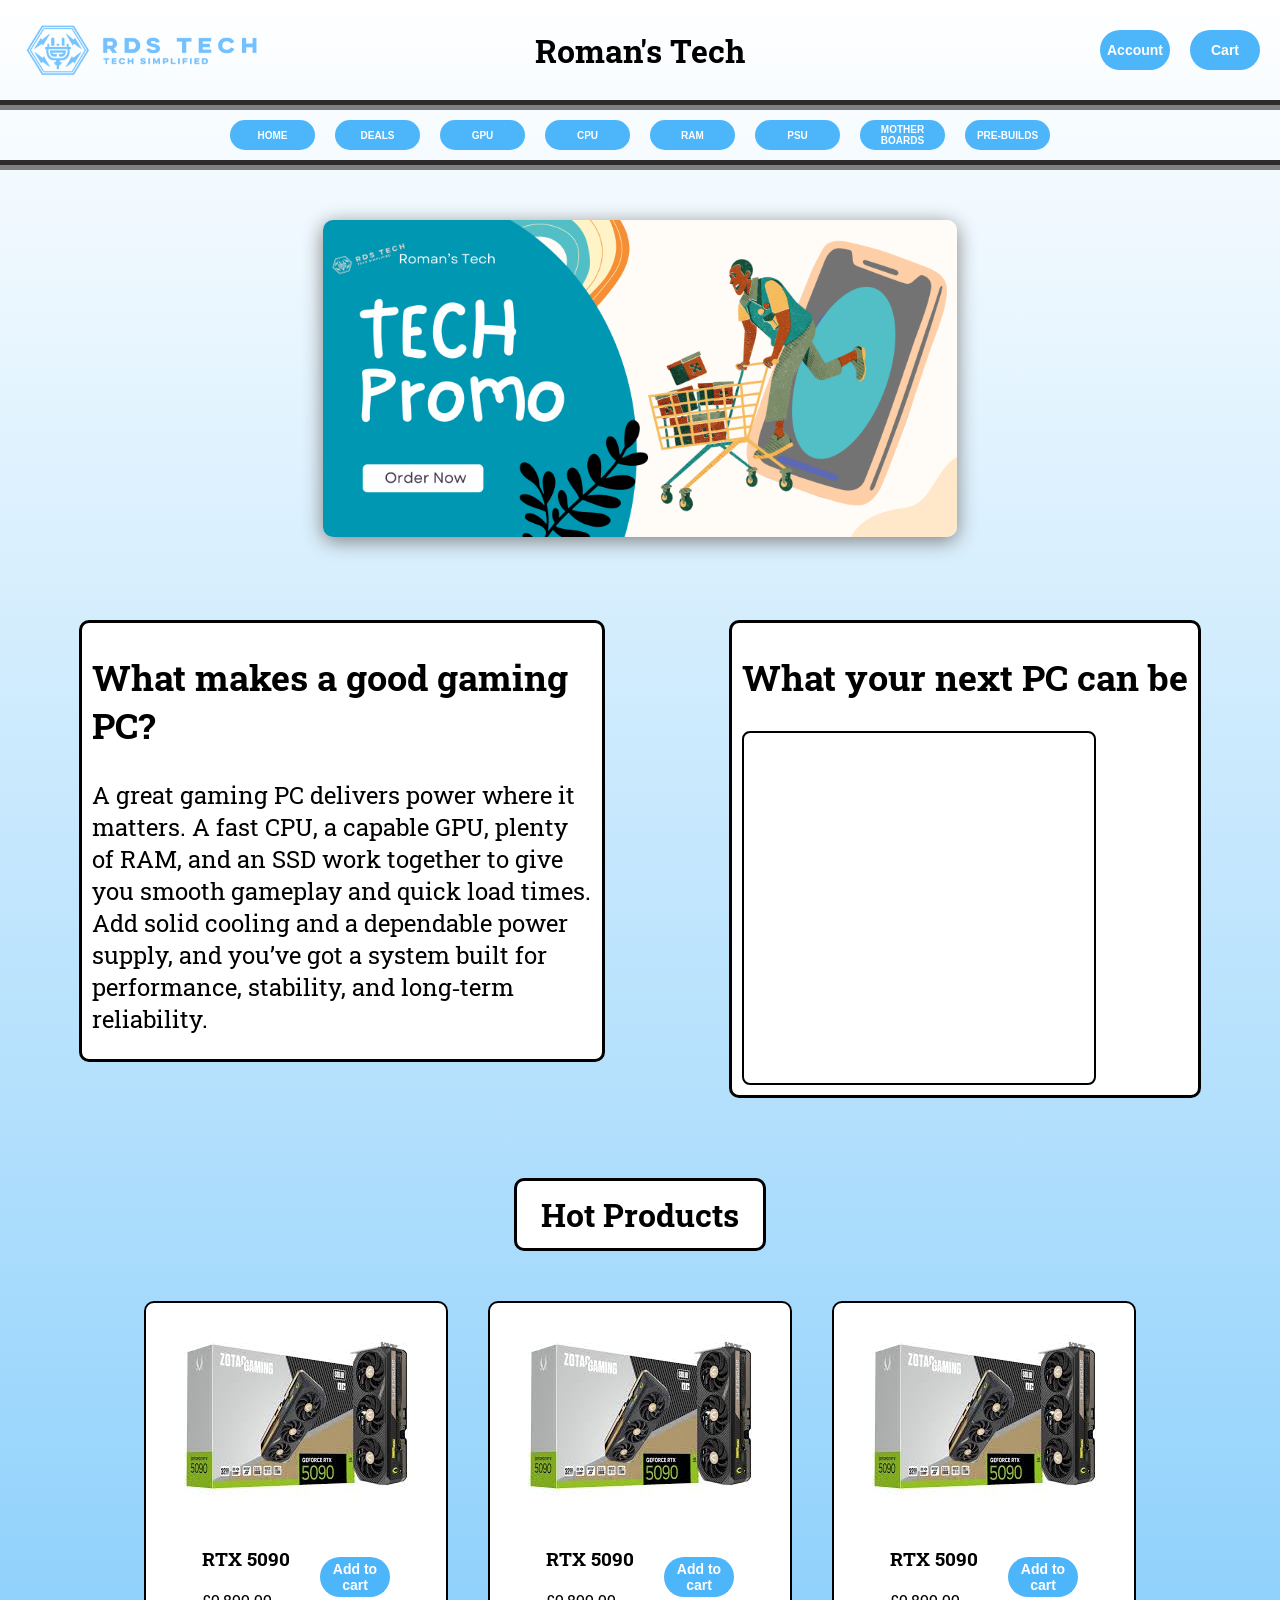
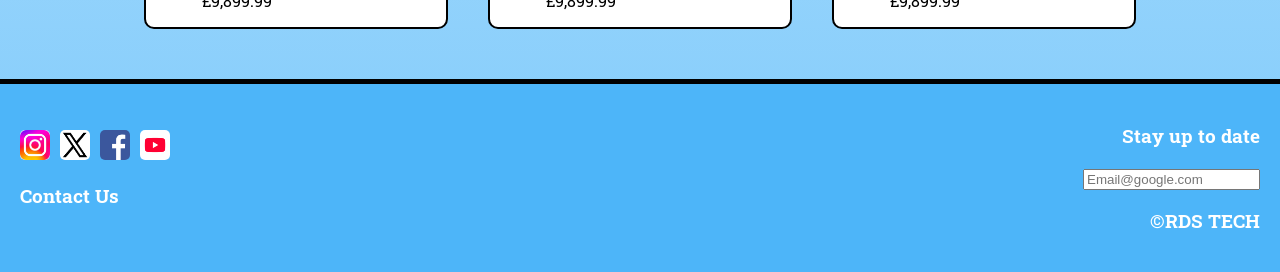
<file: index.html>
<!DOCTYPE html>
<html lang="en">

<head>
    <meta charset="UTF-8">
    <meta name="viewport" content="width=device-width, initial-scale=1.0">
    <title>RDS TECH</title>
    <link rel="preconnect" href="https://fonts.googleapis.com">
    <link rel="preconnect" href="https://fonts.gstatic.com" crossorigin>
    <link href="https://fonts.googleapis.com/css2?family=Roboto+Slab:wght@100..900&display=swap" rel="stylesheet">
    <link rel="stylesheet" href="Style.css">
</head>

<body>
    <!-- header as a whole -->
    <div class="header">

        <!-- left side of header -->
        <div class="header-left">
            <img class="header-logo" src="Images/rec tech.png" alt="Logo">
        </div>

        <!-- header title -->
        <h1 class="header-title">Roman's Tech</h1>
        
        <!-- header right -->
        <div class="header-right">
            <button class="account">
                Account
            </button>
            <button class="Cart">
                Cart
            </button>
        
        </div>
    </div>


    <!-- nav bar -->
     <div class="nav-bar">
        <a href="index.html">
            <button>
                HOME
            </button>
        </a>

        <a href="Deals.html">
            <button>
                DEALS
            </button>            
        </a>

        <a href="GPU.html">
            <button>
                GPU
            </button>
        </a>

        <a href="CPU.html">
            <button>
                CPU
            </button>
        </a>

        <a href="RAM.html">
            <button>
                RAM
            </button>
        </a>

        <a href="PSU.html">
            <button>PSU</button>
        </a>

        <a href="MOTHER.html">
            <button>
                MOTHER BOARDS
            </button>
        </a>

        <a href="PRE.HTML">
            <button>
                PRE-BUILDS
            </button>
        </a>
     </div>


    <!-- Event banner -->
    <div class="event-banner">
        <button class="banner-home" aria-label="Go to sales page">
            <img src="Images/Sales banner home.png" alt="Sales banner">
        </button>
    </div>

    <!-- Articles -->
    <div class="split-section">
        <!-- article one -->
        <div>
            <article class="left-article">
                <h2>What makes a good gaming PC?</h2>

                <p>
                    A great gaming PC delivers power where it matters. A fast CPU, a capable GPU, 
                    plenty of RAM, and an SSD work together to give you smooth gameplay and quick 
                    load times. Add solid cooling and a dependable power supply, and you’ve got a 
                    system built for performance, stability, and long‑term reliability.
                </p>
            </article>


        </div>

        <!-- article two -->
        <div>
            <article class="right-article">
                <h2>What your next PC can be</h2>

                <div class="slideshow">
                    <img src="Pre-builds imgs/img1.jpg" alt="PC build">
                    <img src="Pre-builds imgs/img2.jpg" alt="PC build">
                    <img src="Pre-builds imgs/img3.jpg" alt="PC build">
                    <img src="Pre-builds imgs/img4.jpg" alt="PC build">
                    <img src="Pre-builds imgs/img5.jpg" alt="PC build">
                    <img src="Pre-builds imgs/img6.jpg" alt="PC build">
                </div>
            </article>
        </div>
    </div>



    <!-- Hot products -->
    
    <!-- TITLE -->
    <h1 class="hot-products-title">Hot Products</h1>
    
    <section class="hot-product-all">

        <!-- WHOLE ARTICLE LEFT -->
        <article class="hot-product-left">

            <!-- IMG -->
            <div class="product-img">
                <img src="Items sold/PC parts/5090.jpg" alt="RTX 5090">
            </div>

            <!-- PRODUCT INFO -->
            <div class="product-info">
                
                <!-- PRODUCT AND PRICE -->
                <div class="product-data">

                    <!-- PRODUCT NAME -->
                    <div><h3>RTX 5090</h3></div>

                    <!-- PRICE -->
                    <div><p>£9,899.99</p></div>
        
                </div>

                <!-- BUTTON -->
                <div class="product-button">
                    <button>Add to cart</button>
                </div>
            </div>

        </article>

        <!-- WHOLE ARTICLE MIDDLE -->
        <article class="hot-product-middle">
            <!-- IMG -->
            <div class="product-img">
                <img src="Items sold/PC parts/5090.jpg" alt="RTX 5090">
            </div>

            <!-- PRODUCT INFO -->
            <div class="product-info">
                
                <!-- PRODUCT AND PRICE -->
                <div class="product-data">

                    <!-- PRODUCT NAME -->
                    <div><h3>RTX 5090</h3></div>

                    <!-- PRICE -->
                    <div><p>£9,899.99</p></div>
        
                </div>

                <!-- BUTTON -->
                <div class="product-button">
                    <button>Add to cart</button>
                </div>
            </div>
        </article>

        <!-- WHOLE ARTICLE RIGHT -->
         <article class="hot-product-right">
            <!-- IMG -->
            <div class="product-img">
                <img src="Items sold/PC parts/5090.jpg" alt="RTX 5090">
            </div>

            <!-- PRODUCT INFO -->
            <div class="product-info">
                
                <!-- PRODUCT AND PRICE -->
                <div class="product-data">

                    <!-- PRODUCT NAME -->
                    <div><h3>RTX 5090</h3></div>

                    <!-- PRICE -->
                    <div><p>£9,899.99</p></div>
        
                </div>

                <!-- BUTTON -->
                <div class="product-button">
                    <button>Add to cart</button>
                </div>
            </div>
         </article>
    </section>

    <!-- Footer -->

    <footer class="footer">

        <!-- Footer left -->
        <div class="footer-left">
            <div class="footer-links">
                <!-- Contact us buttons -->
                <a href="https://www.instagram.com/" target="_blank">
                    <img src="Images/instagram logo.jpg" alt="Instagram">
                </a>
                <a href="https://x.com/" target="_blank">
                    <img src="Images/X logo.png" alt="X">
                </a>
                <a href="https://www.facebook.com/?locale=en_GB" target="_blank">
                    <img src="Images/facebook logo.png" alt="Facebook">
                </a>
                <a href="https://www.youtube.com/" target="_blank">
                    <img src="Images/youtube logo.png" alt="Youtube">
                </a>
            </div>

            <div>
                <h3>Contact Us</h3>
            </div>
        </div>

        <!-- Footer right -->
        <div class="footer-right">
            <!-- Email stay up to date -->
             <h3>Stay up to date</h3>
            <input type="email" placeholder="Email@google.com">
            <!-- Copywrite -->
            <h3>©RDS TECH</h3>
        </div>
    </footer>

</body>
</html>
</file>
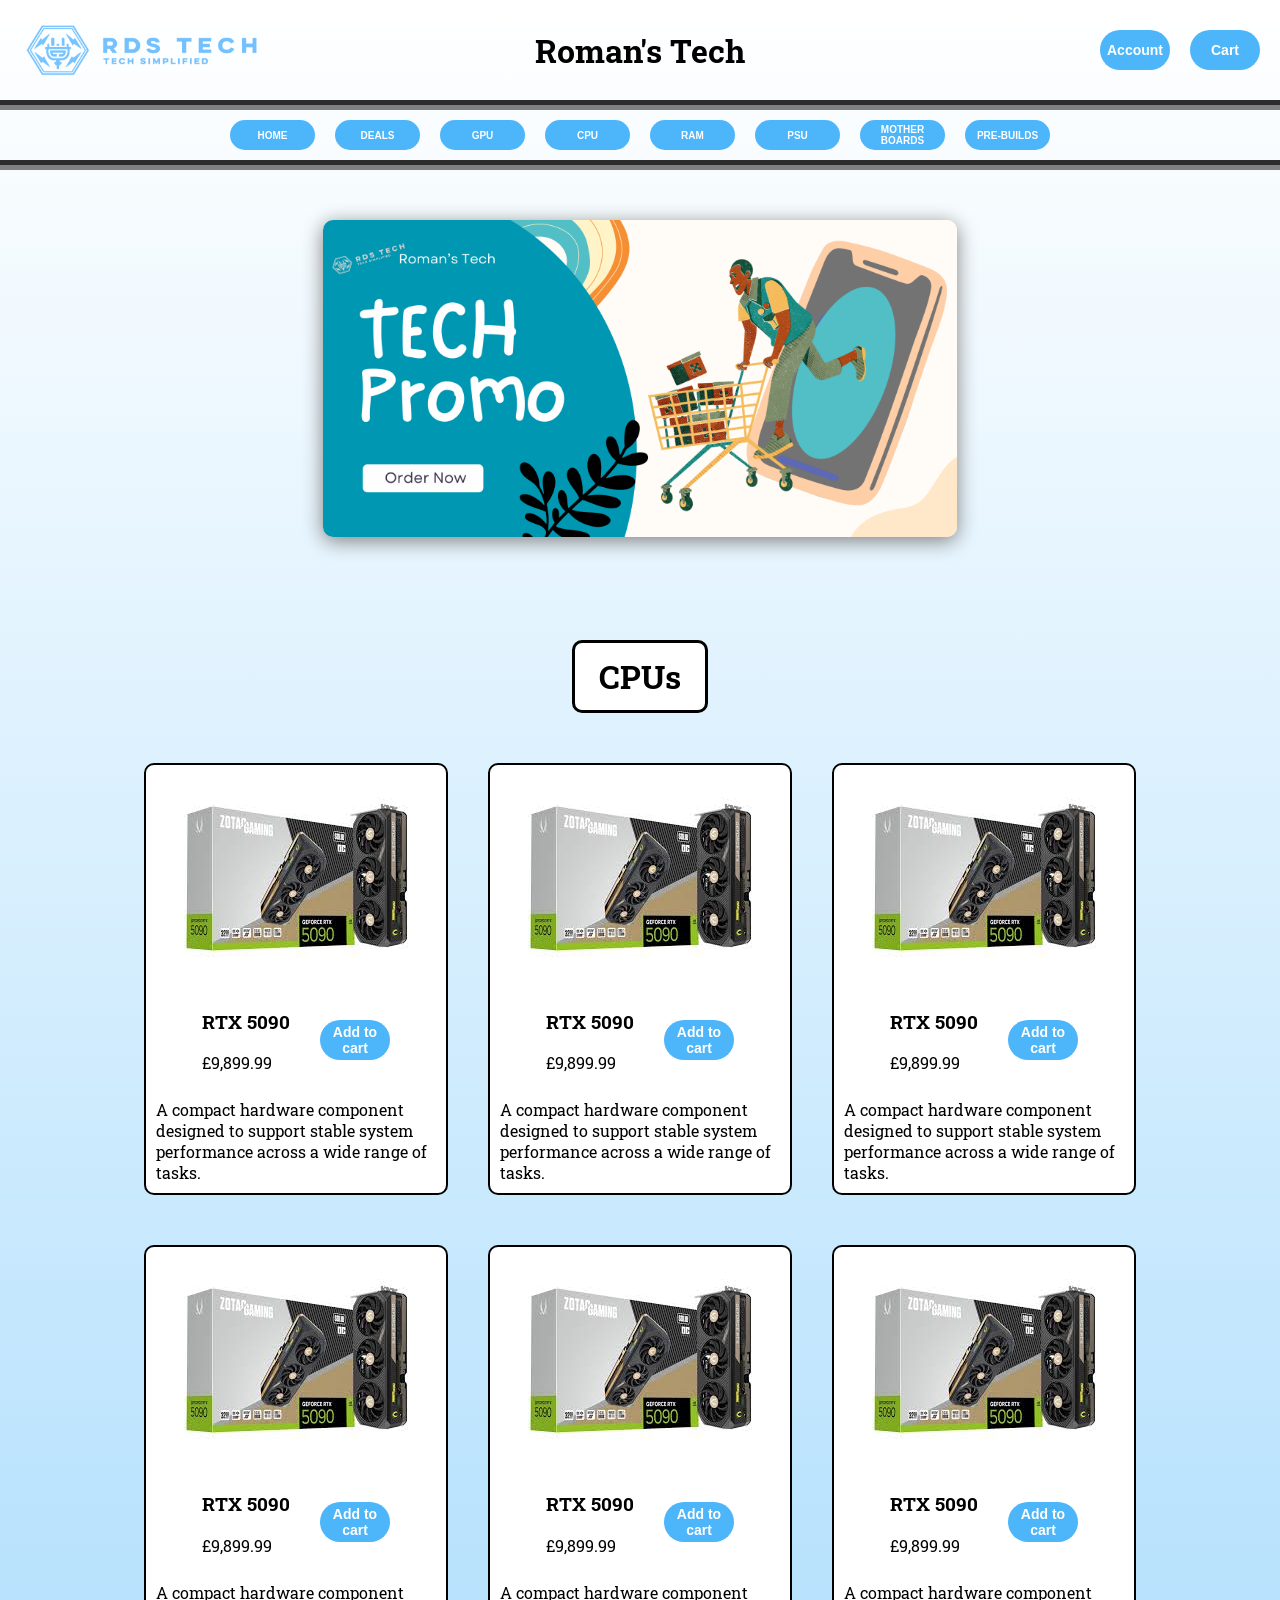
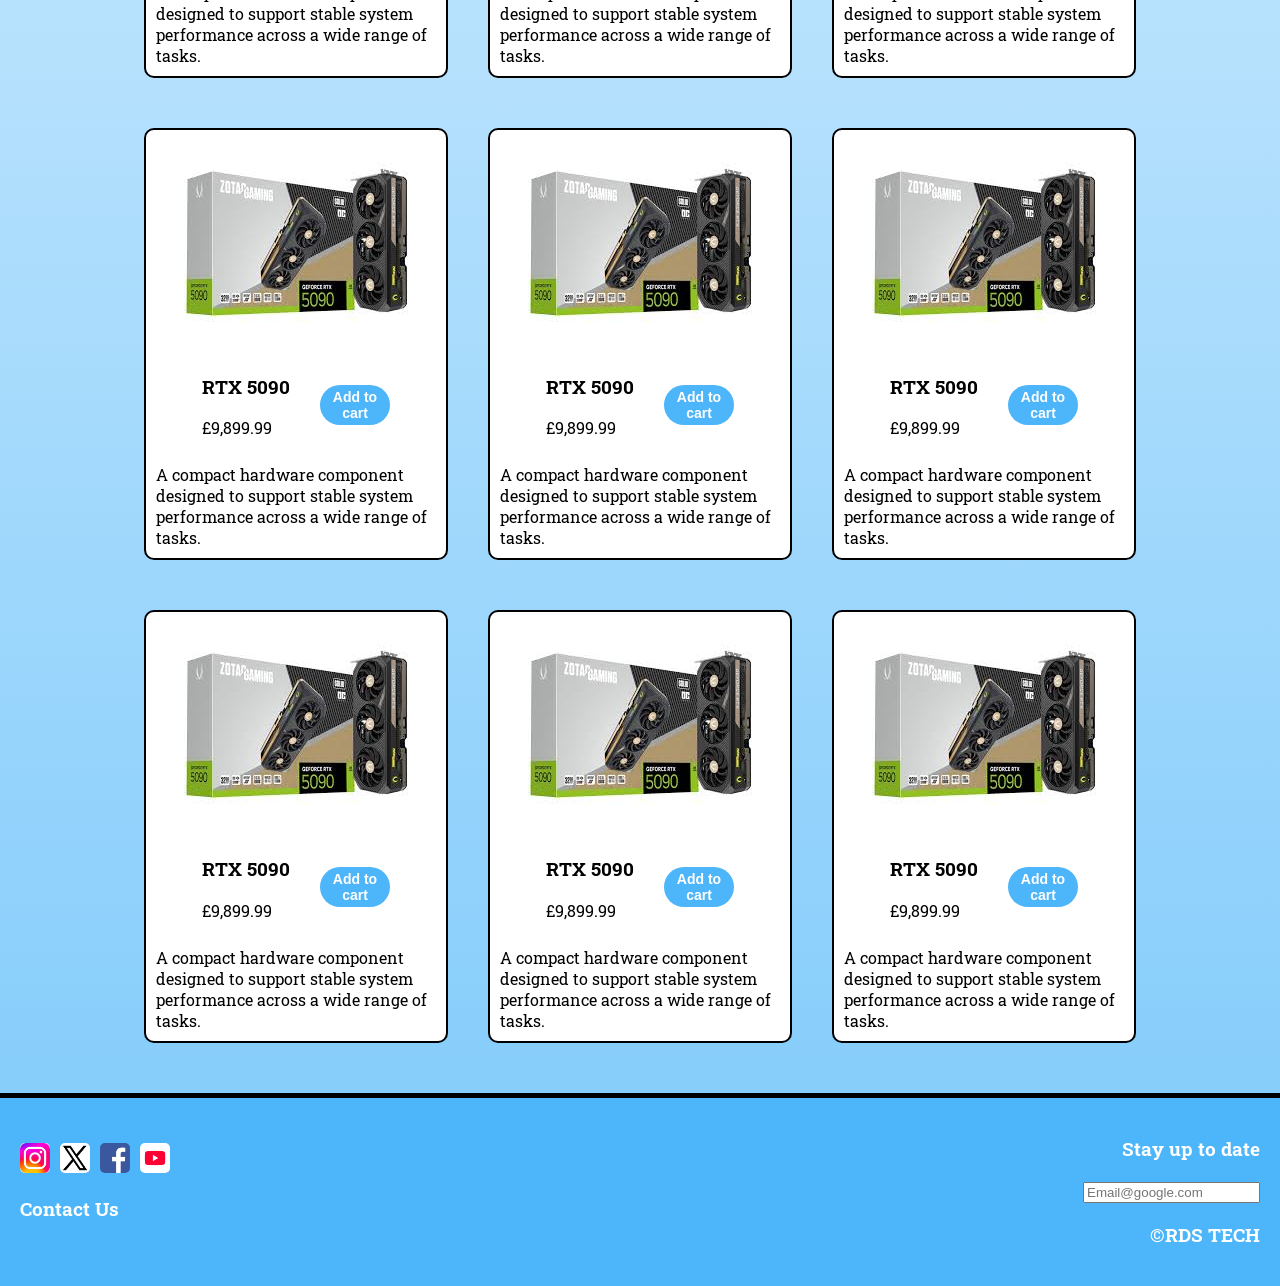
<file: CPU.html>
<!DOCTYPE html>
<html lang="en">

<head>
    <meta charset="UTF-8">
    <meta name="viewport" content="width=device-width, initial-scale=1.0">
    <title>RDS TECH</title>
    <link rel="preconnect" href="https://fonts.googleapis.com">
    <link rel="preconnect" href="https://fonts.gstatic.com" crossorigin>
    <link href="https://fonts.googleapis.com/css2?family=Roboto+Slab:wght@100..900&display=swap" rel="stylesheet">
    <link rel="stylesheet" href="Style.css">
</head>

<body>
    <!-- header as a whole -->
    <div class="header">

        <!-- left side of header -->
        <div class="header-left">
            <img class="header-logo" src="Images/rec tech.png" alt="Logo">
        </div>

        <!-- header title -->
        <h1 class="header-title">Roman's Tech</h1>
        
        <!-- header right -->
        <div class="header-right">
            <button class="account">
                Account
            </button>
            <button class="Cart">
                Cart
            </button>
        
        </div>
    </div>

    <!-- nav bar -->
     <div class="nav-bar">
        <a href="index.html">
            <button>
                HOME
            </button>
        </a>

        <a href="Deals.html">
            <button>
                DEALS
            </button>            
        </a>

        <a href="GPU.html">
            <button>
                GPU
            </button>
        </a>

        <a href="CPU.html">
            <button>
                CPU
            </button>
        </a>

        <a href="RAM.html">
            <button>
                RAM
            </button>
        </a>

        <a href="PSU.html">
            <button>PSU</button>
        </a>

        <a href="MOTHER.html">
            <button>
                MOTHER BOARDS
            </button>
        </a>

        <a href="PRE.HTML">
            <button>
                PRE-BUILDS
            </button>
        </a>
     </div>

    <!-- Event banner -->
    <div class="event-banner">
        <button class="banner-home" aria-label="Go to sales page">
            <img src="Images/Sales banner home.png" alt="Sales banner">
        </button>
    </div>

    <!-- Products -->
    
    <!-- TITLE -->
    <h1 class="hot-products-title">CPUs</h1>
    
    <section class="hot-product-all">

        <!-- WHOLE ARTICLE LEFT -->
        <article class="hot-product-left">

            <!-- IMG -->
            <div class="product-img">
                <img src="Items sold/PC parts/5090.jpg" alt="RTX 5090">
            </div>

            <!-- PRODUCT INFO -->
            <div class="product-info">
                
                <!-- PRODUCT AND PRICE -->
                <div class="product-data">

                    <!-- PRODUCT NAME -->
                    <div><h3>RTX 5090</h3></div>

                    <!-- PRICE -->
                    <div><p>£9,899.99</p></div>
        
                </div>

                <!-- BUTTON -->
                <div class="product-button">
                    <button>Add to cart</button>
                </div>

            </div>

            <!-- Description -->
            <div class="product-desc">
                A compact hardware component designed to support 
                stable system performance across a wide range of tasks.
            </div>

        </article>

        <!-- WHOLE ARTICLE MIDDLE -->
        <article class="hot-product-middle">
            <!-- IMG -->
            <div class="product-img">
                <img src="Items sold/PC parts/5090.jpg" alt="RTX 5090">
            </div>

            <!-- PRODUCT INFO -->
            <div class="product-info">
                
                <!-- PRODUCT AND PRICE -->
                <div class="product-data">

                    <!-- PRODUCT NAME -->
                    <div><h3>RTX 5090</h3></div>

                    <!-- PRICE -->
                    <div><p>£9,899.99</p></div>
        
                </div>

                <!-- BUTTON -->
                <div class="product-button">
                    <button>Add to cart</button>
                </div>
            </div>

            <!-- Description -->
            <div class="product-desc">
                A compact hardware component designed to support 
                stable system performance across a wide range of tasks.
            </div>

        </article>

        <!-- WHOLE ARTICLE RIGHT -->
         <article class="hot-product-right">
            <!-- IMG -->
            <div class="product-img">
                <img src="Items sold/PC parts/5090.jpg" alt="RTX 5090">
            </div>

            <!-- PRODUCT INFO -->
            <div class="product-info">
                
                <!-- PRODUCT AND PRICE -->
                <div class="product-data">

                    <!-- PRODUCT NAME -->
                    <div><h3>RTX 5090</h3></div>

                    <!-- PRICE -->
                    <div><p>£9,899.99</p></div>
        
                </div>

                <!-- BUTTON -->
                <div class="product-button">
                    <button>Add to cart</button>
                </div>
            </div>

            <!-- Description -->
            <div class="product-desc">
                A compact hardware component designed to support 
                stable system performance across a wide range of tasks.
            </div>

         </article>
    </section>

    <section class="hot-product-all">

        <!-- WHOLE ARTICLE LEFT -->
        <article class="hot-product-left">

            <!-- IMG -->
            <div class="product-img">
                <img src="Items sold/PC parts/5090.jpg" alt="RTX 5090">
            </div>

            <!-- PRODUCT INFO -->
            <div class="product-info">
                
                <!-- PRODUCT AND PRICE -->
                <div class="product-data">

                    <!-- PRODUCT NAME -->
                    <div><h3>RTX 5090</h3></div>

                    <!-- PRICE -->
                    <div><p>£9,899.99</p></div>
        
                </div>

                <!-- BUTTON -->
                <div class="product-button">
                    <button>Add to cart</button>
                </div>

            </div>

            <!-- Description -->
            <div class="product-desc">
                A compact hardware component designed to support 
                stable system performance across a wide range of tasks.
            </div>

        </article>

        <!-- WHOLE ARTICLE MIDDLE -->
        <article class="hot-product-middle">
            <!-- IMG -->
            <div class="product-img">
                <img src="Items sold/PC parts/5090.jpg" alt="RTX 5090">
            </div>

            <!-- PRODUCT INFO -->
            <div class="product-info">
                
                <!-- PRODUCT AND PRICE -->
                <div class="product-data">

                    <!-- PRODUCT NAME -->
                    <div><h3>RTX 5090</h3></div>

                    <!-- PRICE -->
                    <div><p>£9,899.99</p></div>
        
                </div>

                <!-- BUTTON -->
                <div class="product-button">
                    <button>Add to cart</button>
                </div>
            </div>

            <!-- Description -->
            <div class="product-desc">
                A compact hardware component designed to support 
                stable system performance across a wide range of tasks.
            </div>

        </article>

        <!-- WHOLE ARTICLE RIGHT -->
         <article class="hot-product-right">
            <!-- IMG -->
            <div class="product-img">
                <img src="Items sold/PC parts/5090.jpg" alt="RTX 5090">
            </div>

            <!-- PRODUCT INFO -->
            <div class="product-info">
                
                <!-- PRODUCT AND PRICE -->
                <div class="product-data">

                    <!-- PRODUCT NAME -->
                    <div><h3>RTX 5090</h3></div>

                    <!-- PRICE -->
                    <div><p>£9,899.99</p></div>
        
                </div>

                <!-- BUTTON -->
                <div class="product-button">
                    <button>Add to cart</button>
                </div>
            </div>

            <!-- Description -->
            <div class="product-desc">
                A compact hardware component designed to support 
                stable system performance across a wide range of tasks.
            </div>

         </article>
    </section>

    <section class="hot-product-all">

        <!-- WHOLE ARTICLE LEFT -->
        <article class="hot-product-left">

            <!-- IMG -->
            <div class="product-img">
                <img src="Items sold/PC parts/5090.jpg" alt="RTX 5090">
            </div>

            <!-- PRODUCT INFO -->
            <div class="product-info">
                
                <!-- PRODUCT AND PRICE -->
                <div class="product-data">

                    <!-- PRODUCT NAME -->
                    <div><h3>RTX 5090</h3></div>

                    <!-- PRICE -->
                    <div><p>£9,899.99</p></div>
        
                </div>

                <!-- BUTTON -->
                <div class="product-button">
                    <button>Add to cart</button>
                </div>

            </div>

            <!-- Description -->
            <div class="product-desc">
                A compact hardware component designed to support 
                stable system performance across a wide range of tasks.
            </div>

        </article>

        <!-- WHOLE ARTICLE MIDDLE -->
        <article class="hot-product-middle">
            <!-- IMG -->
            <div class="product-img">
                <img src="Items sold/PC parts/5090.jpg" alt="RTX 5090">
            </div>

            <!-- PRODUCT INFO -->
            <div class="product-info">
                
                <!-- PRODUCT AND PRICE -->
                <div class="product-data">

                    <!-- PRODUCT NAME -->
                    <div><h3>RTX 5090</h3></div>

                    <!-- PRICE -->
                    <div><p>£9,899.99</p></div>
        
                </div>

                <!-- BUTTON -->
                <div class="product-button">
                    <button>Add to cart</button>
                </div>
            </div>

            <!-- Description -->
            <div class="product-desc">
                A compact hardware component designed to support 
                stable system performance across a wide range of tasks.
            </div>

        </article>

        <!-- WHOLE ARTICLE RIGHT -->
         <article class="hot-product-right">
            <!-- IMG -->
            <div class="product-img">
                <img src="Items sold/PC parts/5090.jpg" alt="RTX 5090">
            </div>

            <!-- PRODUCT INFO -->
            <div class="product-info">
                
                <!-- PRODUCT AND PRICE -->
                <div class="product-data">

                    <!-- PRODUCT NAME -->
                    <div><h3>RTX 5090</h3></div>

                    <!-- PRICE -->
                    <div><p>£9,899.99</p></div>
        
                </div>

                <!-- BUTTON -->
                <div class="product-button">
                    <button>Add to cart</button>
                </div>
            </div>

            <!-- Description -->
            <div class="product-desc">
                A compact hardware component designed to support 
                stable system performance across a wide range of tasks.
            </div>

         </article>
    </section>

    <section class="hot-product-all">

        <!-- WHOLE ARTICLE LEFT -->
        <article class="hot-product-left">

            <!-- IMG -->
            <div class="product-img">
                <img src="Items sold/PC parts/5090.jpg" alt="RTX 5090">
            </div>

            <!-- PRODUCT INFO -->
            <div class="product-info">
                
                <!-- PRODUCT AND PRICE -->
                <div class="product-data">

                    <!-- PRODUCT NAME -->
                    <div><h3>RTX 5090</h3></div>

                    <!-- PRICE -->
                    <div><p>£9,899.99</p></div>
        
                </div>

                <!-- BUTTON -->
                <div class="product-button">
                    <button>Add to cart</button>
                </div>

            </div>

            <!-- Description -->
            <div class="product-desc">
                A compact hardware component designed to support 
                stable system performance across a wide range of tasks.
            </div>

        </article>

        <!-- WHOLE ARTICLE MIDDLE -->
        <article class="hot-product-middle">
            <!-- IMG -->
            <div class="product-img">
                <img src="Items sold/PC parts/5090.jpg" alt="RTX 5090">
            </div>

            <!-- PRODUCT INFO -->
            <div class="product-info">
                
                <!-- PRODUCT AND PRICE -->
                <div class="product-data">

                    <!-- PRODUCT NAME -->
                    <div><h3>RTX 5090</h3></div>

                    <!-- PRICE -->
                    <div><p>£9,899.99</p></div>
        
                </div>

                <!-- BUTTON -->
                <div class="product-button">
                    <button>Add to cart</button>
                </div>
            </div>

            <!-- Description -->
            <div class="product-desc">
                A compact hardware component designed to support 
                stable system performance across a wide range of tasks.
            </div>

        </article>

        <!-- WHOLE ARTICLE RIGHT -->
         <article class="hot-product-right">
            <!-- IMG -->
            <div class="product-img">
                <img src="Items sold/PC parts/5090.jpg" alt="RTX 5090">
            </div>

            <!-- PRODUCT INFO -->
            <div class="product-info">
                
                <!-- PRODUCT AND PRICE -->
                <div class="product-data">

                    <!-- PRODUCT NAME -->
                    <div><h3>RTX 5090</h3></div>

                    <!-- PRICE -->
                    <div><p>£9,899.99</p></div>
        
                </div>

                <!-- BUTTON -->
                <div class="product-button">
                    <button>Add to cart</button>
                </div>
            </div>

            <!-- Description -->
            <div class="product-desc">
                A compact hardware component designed to support 
                stable system performance across a wide range of tasks.
            </div>

         </article>
    </section>


    <!-- Footer -->

    <footer class="footer">

        <!-- Footer left -->
        <div class="footer-left">
            <div class="footer-links">
                <!-- Contact us buttons -->
                <a href="https://www.instagram.com/" target="_blank">
                    <img src="Images/instagram logo.jpg" alt="Instagram">
                </a>
                <a href="https://x.com/" target="_blank">
                    <img src="Images/X logo.png" alt="X">
                </a>
                <a href="https://www.facebook.com/?locale=en_GB" target="_blank">
                    <img src="Images/facebook logo.png" alt="Facebook">
                </a>
                <a href="https://www.youtube.com/" target="_blank">
                    <img src="Images/youtube logo.png" alt="Youtube">
                </a>
            </div>

            <div>
                <h3>Contact Us</h3>
            </div>
        </div>

        <!-- Footer right -->
        <div class="footer-right">
            <!-- Email stay up to date -->
             <h3>Stay up to date</h3>
            <input type="email" placeholder="Email@google.com">
            <!-- Copywrite -->
            <h3>©RDS TECH</h3>
        </div>
    </footer>

</body>
</html>
</file>
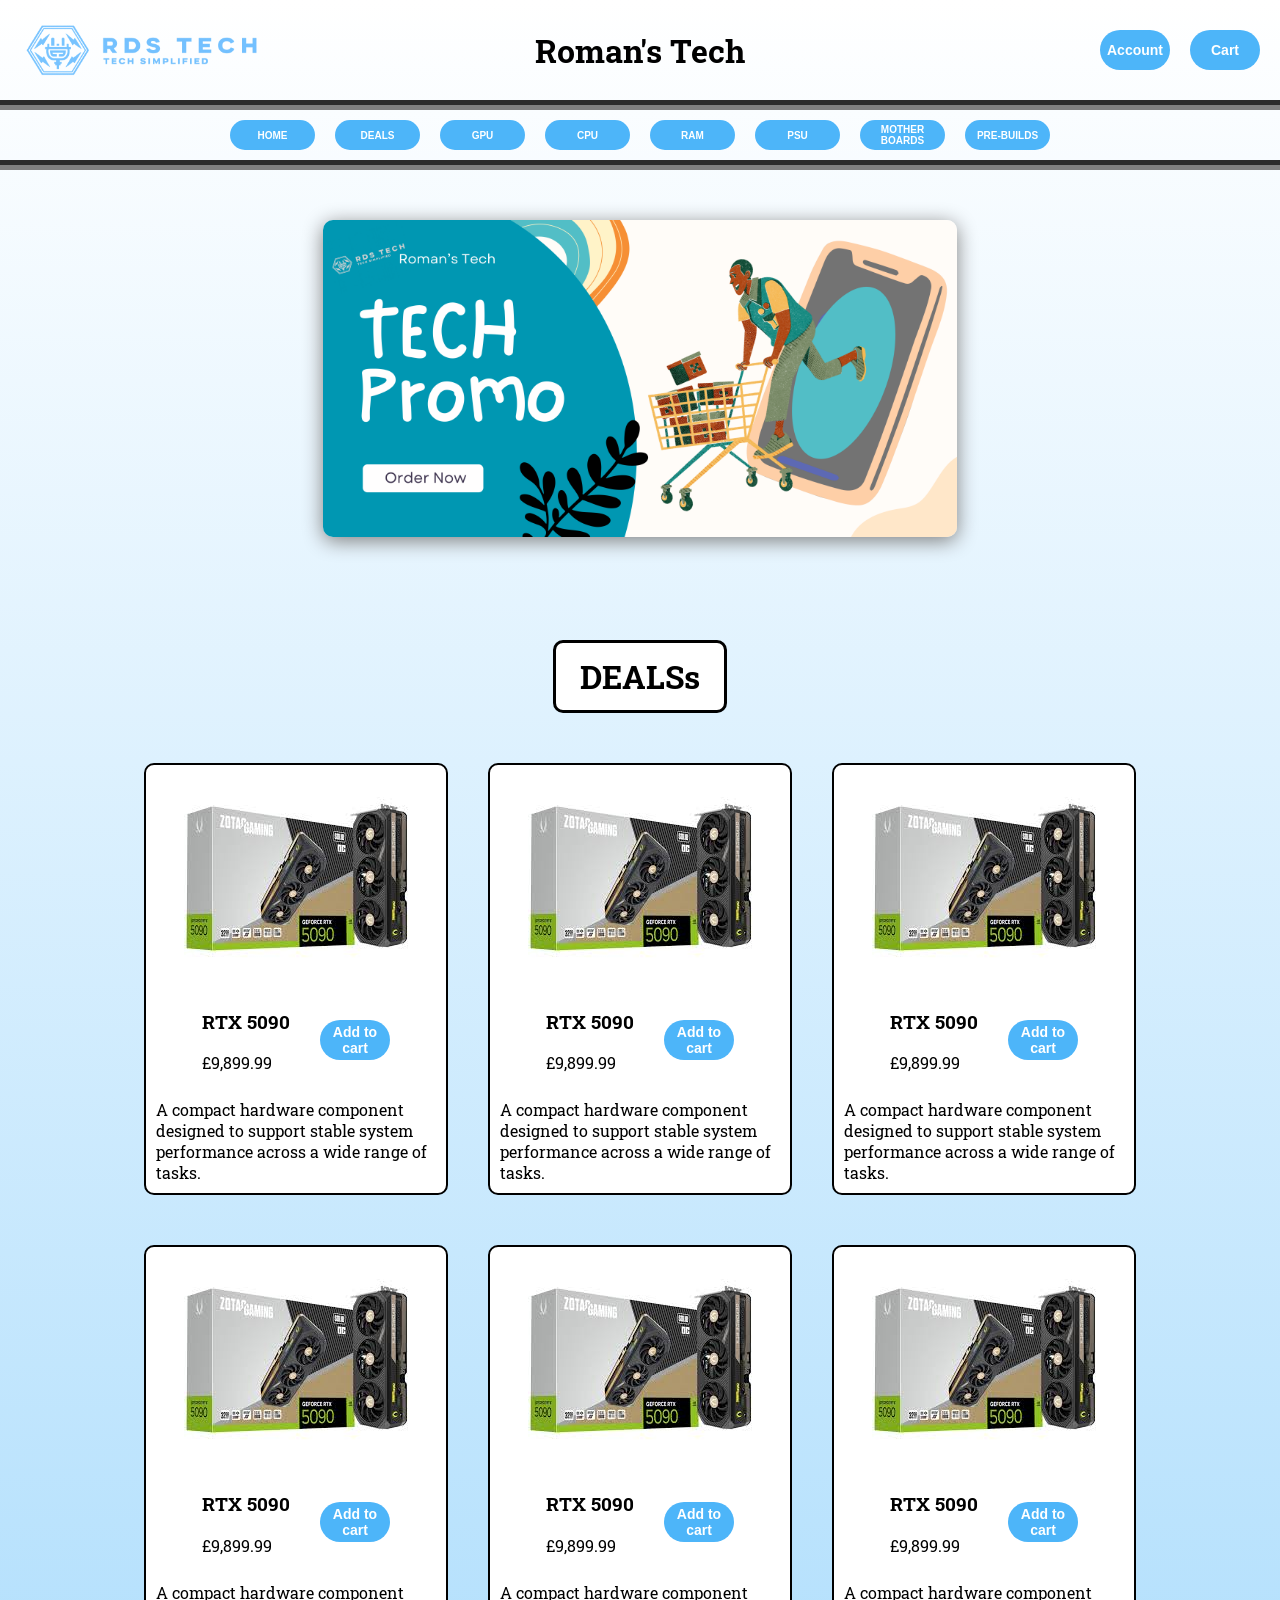
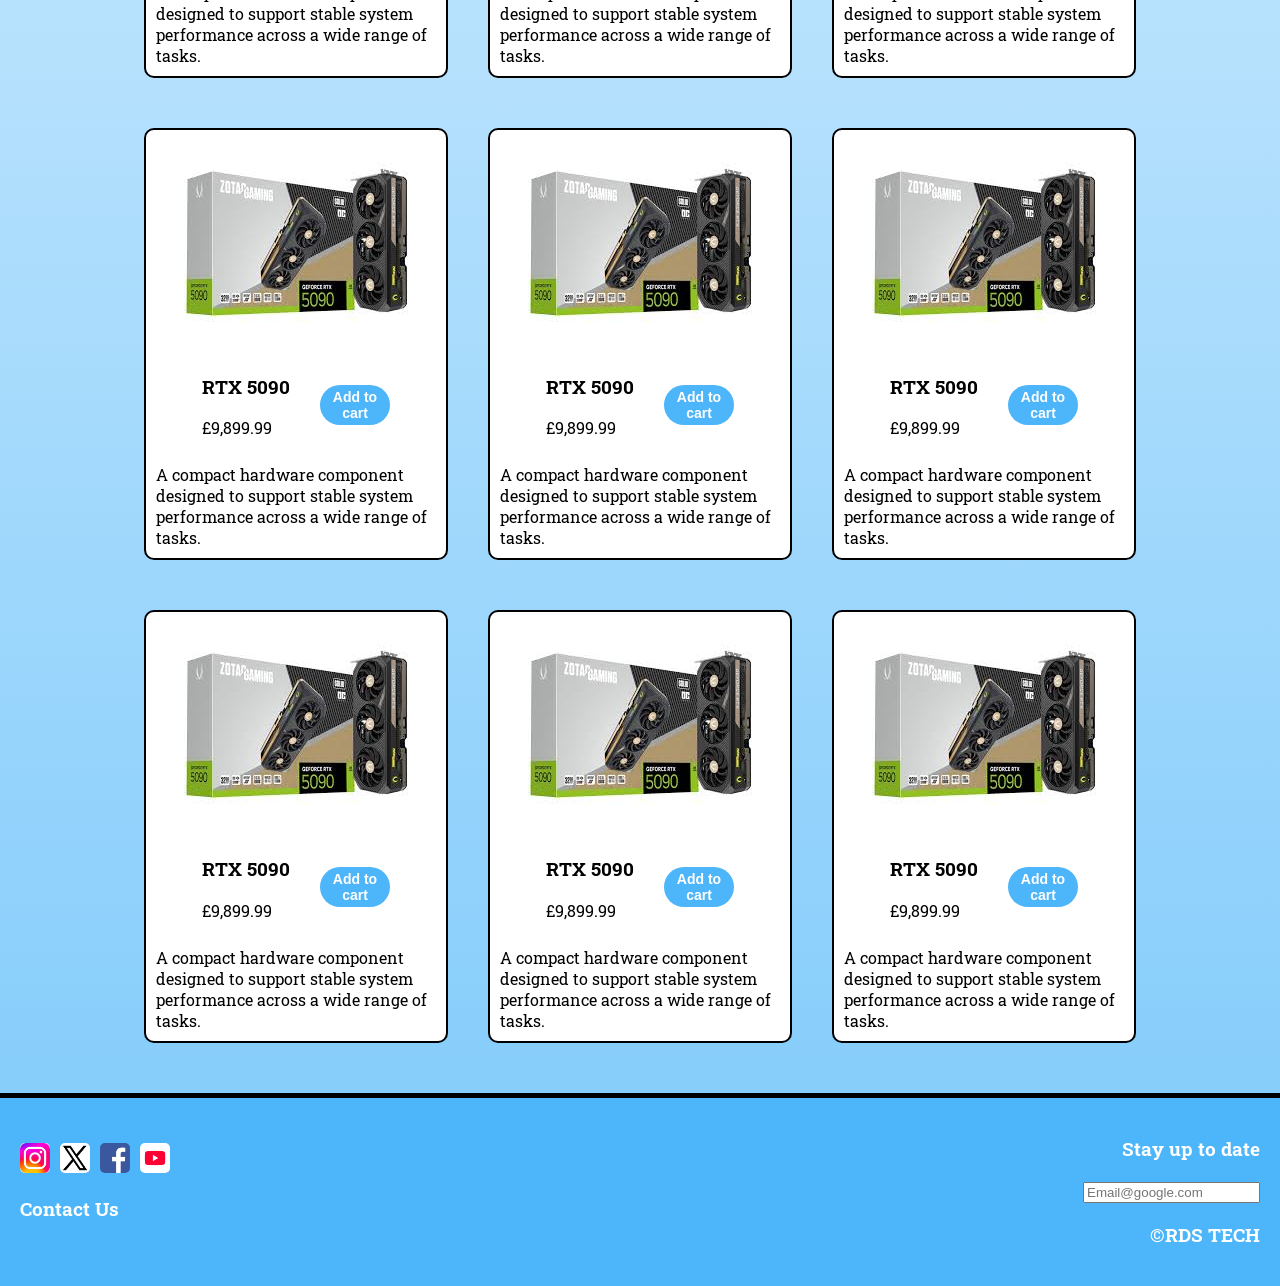
<file: Deals.html>
<!DOCTYPE html>
<html lang="en">

<head>
    <meta charset="UTF-8">
    <meta name="viewport" content="width=device-width, initial-scale=1.0">
    <title>RDS TECH</title>
    <link rel="preconnect" href="https://fonts.googleapis.com">
    <link rel="preconnect" href="https://fonts.gstatic.com" crossorigin>
    <link href="https://fonts.googleapis.com/css2?family=Roboto+Slab:wght@100..900&display=swap" rel="stylesheet">
    <link rel="stylesheet" href="Style.css">
</head>

<body>
    <!-- header as a whole -->
    <div class="header">

        <!-- left side of header -->
        <div class="header-left">
            <img class="header-logo" src="Images/rec tech.png" alt="Logo">
        </div>

        <!-- header title -->
        <h1 class="header-title">Roman's Tech</h1>
        
        <!-- header right -->
        <div class="header-right">
            <button class="account">
                Account
            </button>
            <button class="Cart">
                Cart
            </button>
        
        </div>
    </div>

    <!-- nav bar -->
     <div class="nav-bar">
        <a href="index.html">
            <button>
                HOME
            </button>
        </a>

        <a href="Deals.html">
            <button>
                DEALS
            </button>            
        </a>

        <a href="GPU.html">
            <button>
                GPU
            </button>
        </a>

        <a href="CPU.html">
            <button>
                CPU
            </button>
        </a>

        <a href="RAM.html">
            <button>
                RAM
            </button>
        </a>

        <a href="PSU.html">
            <button>PSU</button>
        </a>

        <a href="MOTHER.html">
            <button>
                MOTHER BOARDS
            </button>
        </a>

        <a href="PRE.HTML">
            <button>
                PRE-BUILDS
            </button>
        </a>
     </div>

    <!-- Event banner -->
    <div class="event-banner">
        <button class="banner-home" aria-label="Go to sales page">
            <img src="Images/Sales banner home.png" alt="Sales banner">
        </button>
    </div>

    <!-- Products -->
    
    <!-- TITLE -->
    <h1 class="hot-products-title">DEALSs</h1>
    
    <section class="hot-product-all">

        <!-- WHOLE ARTICLE LEFT -->
        <article class="hot-product-left">

            <!-- IMG -->
            <div class="product-img">
                <img src="Items sold/PC parts/5090.jpg" alt="RTX 5090">
            </div>

            <!-- PRODUCT INFO -->
            <div class="product-info">
                
                <!-- PRODUCT AND PRICE -->
                <div class="product-data">

                    <!-- PRODUCT NAME -->
                    <div><h3>RTX 5090</h3></div>

                    <!-- PRICE -->
                    <div><p>£9,899.99</p></div>
        
                </div>

                <!-- BUTTON -->
                <div class="product-button">
                    <button>Add to cart</button>
                </div>

            </div>

            <!-- Description -->
            <div class="product-desc">
                A compact hardware component designed to support 
                stable system performance across a wide range of tasks.
            </div>

        </article>

        <!-- WHOLE ARTICLE MIDDLE -->
        <article class="hot-product-middle">
            <!-- IMG -->
            <div class="product-img">
                <img src="Items sold/PC parts/5090.jpg" alt="RTX 5090">
            </div>

            <!-- PRODUCT INFO -->
            <div class="product-info">
                
                <!-- PRODUCT AND PRICE -->
                <div class="product-data">

                    <!-- PRODUCT NAME -->
                    <div><h3>RTX 5090</h3></div>

                    <!-- PRICE -->
                    <div><p>£9,899.99</p></div>
        
                </div>

                <!-- BUTTON -->
                <div class="product-button">
                    <button>Add to cart</button>
                </div>
            </div>

            <!-- Description -->
            <div class="product-desc">
                A compact hardware component designed to support 
                stable system performance across a wide range of tasks.
            </div>

        </article>

        <!-- WHOLE ARTICLE RIGHT -->
         <article class="hot-product-right">
            <!-- IMG -->
            <div class="product-img">
                <img src="Items sold/PC parts/5090.jpg" alt="RTX 5090">
            </div>

            <!-- PRODUCT INFO -->
            <div class="product-info">
                
                <!-- PRODUCT AND PRICE -->
                <div class="product-data">

                    <!-- PRODUCT NAME -->
                    <div><h3>RTX 5090</h3></div>

                    <!-- PRICE -->
                    <div><p>£9,899.99</p></div>
        
                </div>

                <!-- BUTTON -->
                <div class="product-button">
                    <button>Add to cart</button>
                </div>
            </div>

            <!-- Description -->
            <div class="product-desc">
                A compact hardware component designed to support 
                stable system performance across a wide range of tasks.
            </div>

         </article>
    </section>

    <section class="hot-product-all">

        <!-- WHOLE ARTICLE LEFT -->
        <article class="hot-product-left">

            <!-- IMG -->
            <div class="product-img">
                <img src="Items sold/PC parts/5090.jpg" alt="RTX 5090">
            </div>

            <!-- PRODUCT INFO -->
            <div class="product-info">
                
                <!-- PRODUCT AND PRICE -->
                <div class="product-data">

                    <!-- PRODUCT NAME -->
                    <div><h3>RTX 5090</h3></div>

                    <!-- PRICE -->
                    <div><p>£9,899.99</p></div>
        
                </div>

                <!-- BUTTON -->
                <div class="product-button">
                    <button>Add to cart</button>
                </div>

            </div>

            <!-- Description -->
            <div class="product-desc">
                A compact hardware component designed to support 
                stable system performance across a wide range of tasks.
            </div>

        </article>

        <!-- WHOLE ARTICLE MIDDLE -->
        <article class="hot-product-middle">
            <!-- IMG -->
            <div class="product-img">
                <img src="Items sold/PC parts/5090.jpg" alt="RTX 5090">
            </div>

            <!-- PRODUCT INFO -->
            <div class="product-info">
                
                <!-- PRODUCT AND PRICE -->
                <div class="product-data">

                    <!-- PRODUCT NAME -->
                    <div><h3>RTX 5090</h3></div>

                    <!-- PRICE -->
                    <div><p>£9,899.99</p></div>
        
                </div>

                <!-- BUTTON -->
                <div class="product-button">
                    <button>Add to cart</button>
                </div>
            </div>

            <!-- Description -->
            <div class="product-desc">
                A compact hardware component designed to support 
                stable system performance across a wide range of tasks.
            </div>

        </article>

        <!-- WHOLE ARTICLE RIGHT -->
         <article class="hot-product-right">
            <!-- IMG -->
            <div class="product-img">
                <img src="Items sold/PC parts/5090.jpg" alt="RTX 5090">
            </div>

            <!-- PRODUCT INFO -->
            <div class="product-info">
                
                <!-- PRODUCT AND PRICE -->
                <div class="product-data">

                    <!-- PRODUCT NAME -->
                    <div><h3>RTX 5090</h3></div>

                    <!-- PRICE -->
                    <div><p>£9,899.99</p></div>
        
                </div>

                <!-- BUTTON -->
                <div class="product-button">
                    <button>Add to cart</button>
                </div>
            </div>

            <!-- Description -->
            <div class="product-desc">
                A compact hardware component designed to support 
                stable system performance across a wide range of tasks.
            </div>

         </article>
    </section>

    <section class="hot-product-all">

        <!-- WHOLE ARTICLE LEFT -->
        <article class="hot-product-left">

            <!-- IMG -->
            <div class="product-img">
                <img src="Items sold/PC parts/5090.jpg" alt="RTX 5090">
            </div>

            <!-- PRODUCT INFO -->
            <div class="product-info">
                
                <!-- PRODUCT AND PRICE -->
                <div class="product-data">

                    <!-- PRODUCT NAME -->
                    <div><h3>RTX 5090</h3></div>

                    <!-- PRICE -->
                    <div><p>£9,899.99</p></div>
        
                </div>

                <!-- BUTTON -->
                <div class="product-button">
                    <button>Add to cart</button>
                </div>

            </div>

            <!-- Description -->
            <div class="product-desc">
                A compact hardware component designed to support 
                stable system performance across a wide range of tasks.
            </div>

        </article>

        <!-- WHOLE ARTICLE MIDDLE -->
        <article class="hot-product-middle">
            <!-- IMG -->
            <div class="product-img">
                <img src="Items sold/PC parts/5090.jpg" alt="RTX 5090">
            </div>

            <!-- PRODUCT INFO -->
            <div class="product-info">
                
                <!-- PRODUCT AND PRICE -->
                <div class="product-data">

                    <!-- PRODUCT NAME -->
                    <div><h3>RTX 5090</h3></div>

                    <!-- PRICE -->
                    <div><p>£9,899.99</p></div>
        
                </div>

                <!-- BUTTON -->
                <div class="product-button">
                    <button>Add to cart</button>
                </div>
            </div>

            <!-- Description -->
            <div class="product-desc">
                A compact hardware component designed to support 
                stable system performance across a wide range of tasks.
            </div>

        </article>

        <!-- WHOLE ARTICLE RIGHT -->
         <article class="hot-product-right">
            <!-- IMG -->
            <div class="product-img">
                <img src="Items sold/PC parts/5090.jpg" alt="RTX 5090">
            </div>

            <!-- PRODUCT INFO -->
            <div class="product-info">
                
                <!-- PRODUCT AND PRICE -->
                <div class="product-data">

                    <!-- PRODUCT NAME -->
                    <div><h3>RTX 5090</h3></div>

                    <!-- PRICE -->
                    <div><p>£9,899.99</p></div>
        
                </div>

                <!-- BUTTON -->
                <div class="product-button">
                    <button>Add to cart</button>
                </div>
            </div>

            <!-- Description -->
            <div class="product-desc">
                A compact hardware component designed to support 
                stable system performance across a wide range of tasks.
            </div>

         </article>
    </section>

    <section class="hot-product-all">

        <!-- WHOLE ARTICLE LEFT -->
        <article class="hot-product-left">

            <!-- IMG -->
            <div class="product-img">
                <img src="Items sold/PC parts/5090.jpg" alt="RTX 5090">
            </div>

            <!-- PRODUCT INFO -->
            <div class="product-info">
                
                <!-- PRODUCT AND PRICE -->
                <div class="product-data">

                    <!-- PRODUCT NAME -->
                    <div><h3>RTX 5090</h3></div>

                    <!-- PRICE -->
                    <div><p>£9,899.99</p></div>
        
                </div>

                <!-- BUTTON -->
                <div class="product-button">
                    <button>Add to cart</button>
                </div>

            </div>

            <!-- Description -->
            <div class="product-desc">
                A compact hardware component designed to support 
                stable system performance across a wide range of tasks.
            </div>

        </article>

        <!-- WHOLE ARTICLE MIDDLE -->
        <article class="hot-product-middle">
            <!-- IMG -->
            <div class="product-img">
                <img src="Items sold/PC parts/5090.jpg" alt="RTX 5090">
            </div>

            <!-- PRODUCT INFO -->
            <div class="product-info">
                
                <!-- PRODUCT AND PRICE -->
                <div class="product-data">

                    <!-- PRODUCT NAME -->
                    <div><h3>RTX 5090</h3></div>

                    <!-- PRICE -->
                    <div><p>£9,899.99</p></div>
        
                </div>

                <!-- BUTTON -->
                <div class="product-button">
                    <button>Add to cart</button>
                </div>
            </div>

            <!-- Description -->
            <div class="product-desc">
                A compact hardware component designed to support 
                stable system performance across a wide range of tasks.
            </div>

        </article>

        <!-- WHOLE ARTICLE RIGHT -->
         <article class="hot-product-right">
            <!-- IMG -->
            <div class="product-img">
                <img src="Items sold/PC parts/5090.jpg" alt="RTX 5090">
            </div>

            <!-- PRODUCT INFO -->
            <div class="product-info">
                
                <!-- PRODUCT AND PRICE -->
                <div class="product-data">

                    <!-- PRODUCT NAME -->
                    <div><h3>RTX 5090</h3></div>

                    <!-- PRICE -->
                    <div><p>£9,899.99</p></div>
        
                </div>

                <!-- BUTTON -->
                <div class="product-button">
                    <button>Add to cart</button>
                </div>
            </div>

            <!-- Description -->
            <div class="product-desc">
                A compact hardware component designed to support 
                stable system performance across a wide range of tasks.
            </div>

         </article>
    </section>


    <!-- Footer -->

    <footer class="footer">

        <!-- Footer left -->
        <div class="footer-left">
            <div class="footer-links">
                <!-- Contact us buttons -->
                <a href="https://www.instagram.com/" target="_blank">
                    <img src="Images/instagram logo.jpg" alt="Instagram">
                </a>
                <a href="https://x.com/" target="_blank">
                    <img src="Images/X logo.png" alt="X">
                </a>
                <a href="https://www.facebook.com/?locale=en_GB" target="_blank">
                    <img src="Images/facebook logo.png" alt="Facebook">
                </a>
                <a href="https://www.youtube.com/" target="_blank">
                    <img src="Images/youtube logo.png" alt="Youtube">
                </a>
            </div>

            <div>
                <h3>Contact Us</h3>
            </div>
        </div>

        <!-- Footer right -->
        <div class="footer-right">
            <!-- Email stay up to date -->
             <h3>Stay up to date</h3>
            <input type="email" placeholder="Email@google.com">
            <!-- Copywrite -->
            <h3>©RDS TECH</h3>
        </div>
    </footer>

</body>
</html>
</file>
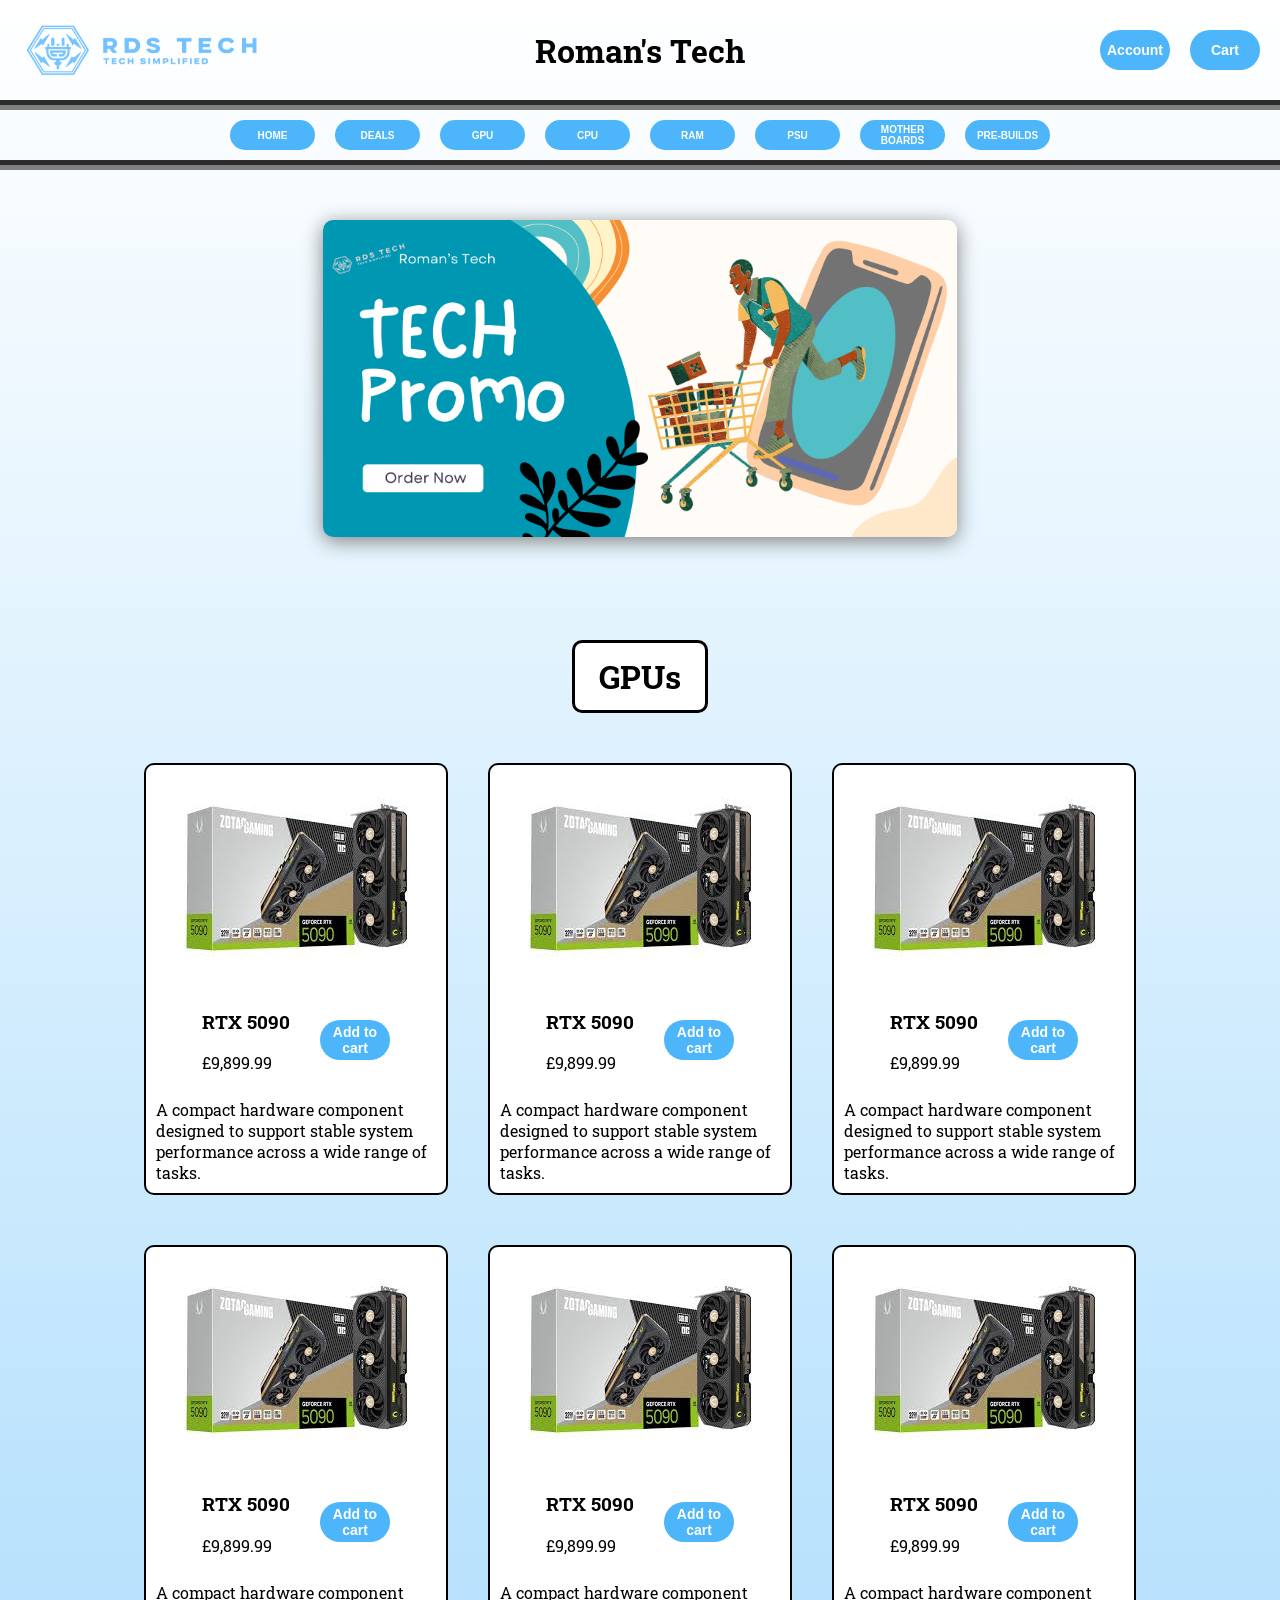
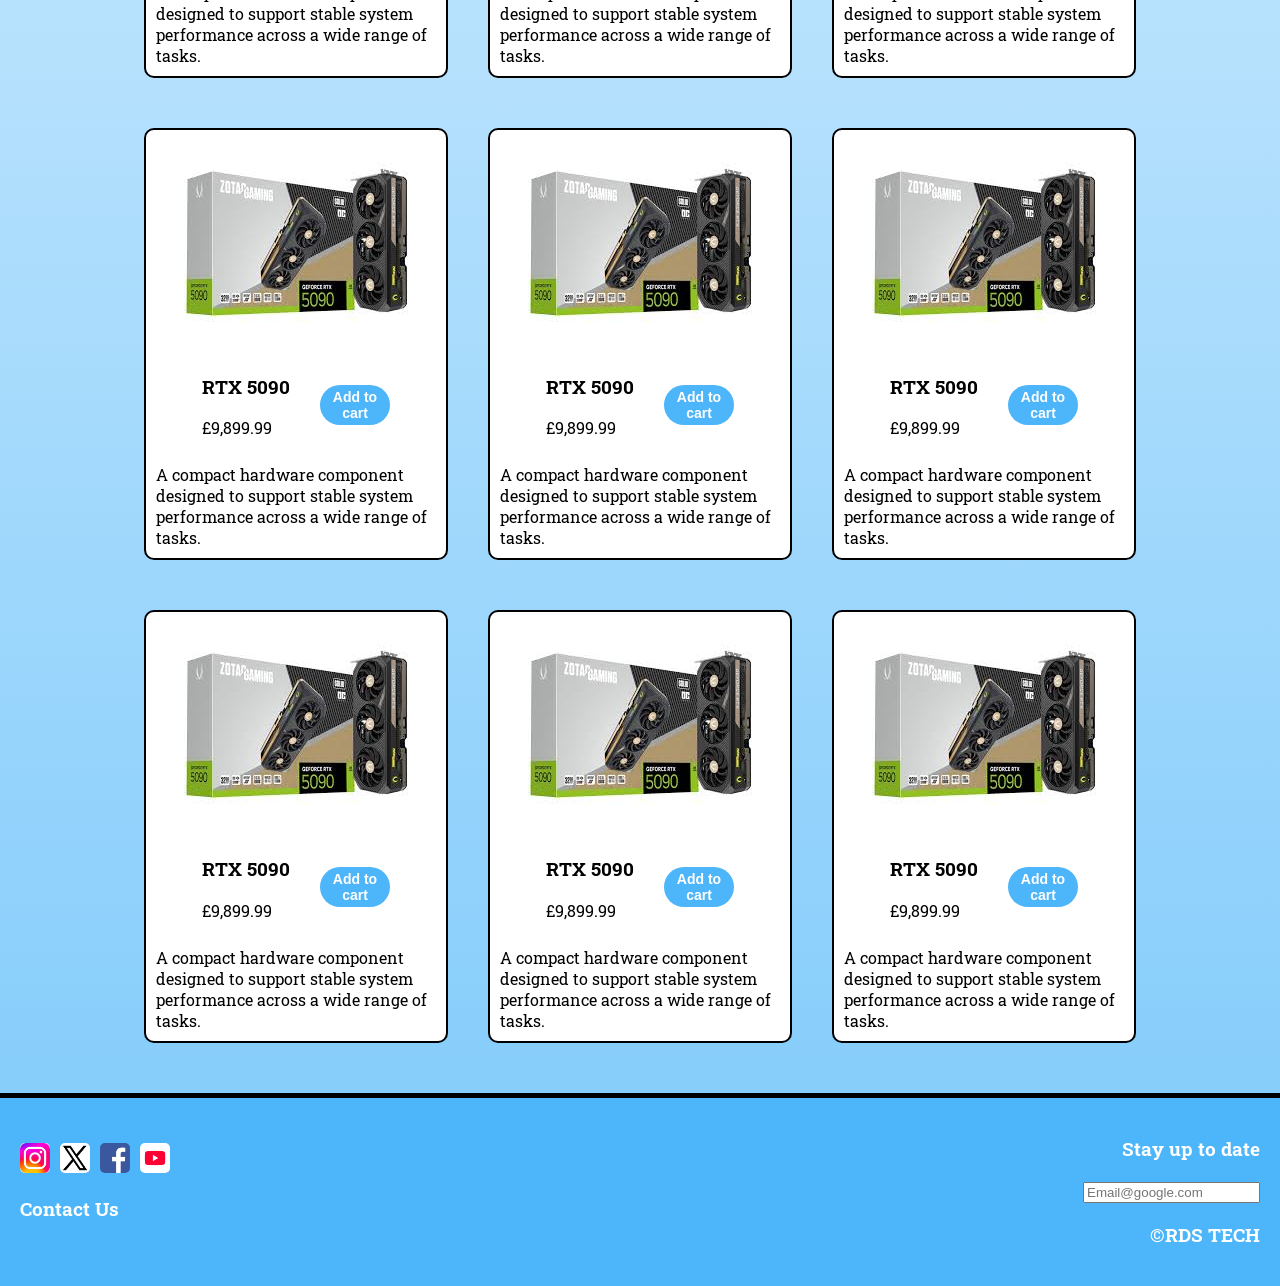
<file: GPU.html>
<!DOCTYPE html>
<html lang="en">

<head>
    <meta charset="UTF-8">
    <meta name="viewport" content="width=device-width, initial-scale=1.0">
    <title>RDS TECH</title>
    <link rel="preconnect" href="https://fonts.googleapis.com">
    <link rel="preconnect" href="https://fonts.gstatic.com" crossorigin>
    <link href="https://fonts.googleapis.com/css2?family=Roboto+Slab:wght@100..900&display=swap" rel="stylesheet">
    <link rel="stylesheet" href="Style.css">
</head>

<body>
    <!-- header as a whole -->
    <div class="header">

        <!-- left side of header -->
        <div class="header-left">
            <img class="header-logo" src="Images/rec tech.png" alt="Logo">
        </div>

        <!-- header title -->
        <h1 class="header-title">Roman's Tech</h1>
        
        <!-- header right -->
        <div class="header-right">
            <button class="account">
                Account
            </button>
            <button class="Cart">
                Cart
            </button>
        
        </div>
    </div>

    <!-- nav bar -->
     <div class="nav-bar">
        <a href="index.html">
            <button>
                HOME
            </button>
        </a>

        <a href="Deals.html">
            <button>
                DEALS
            </button>            
        </a>

        <a href="GPU.html">
            <button>
                GPU
            </button>
        </a>

        <a href="CPU.html">
            <button>
                CPU
            </button>
        </a>

        <a href="RAM.html">
            <button>
                RAM
            </button>
        </a>

        <a href="PSU.html">
            <button>PSU</button>
        </a>

        <a href="MOTHER.html">
            <button>
                MOTHER BOARDS
            </button>
        </a>

        <a href="PRE.HTML">
            <button>
                PRE-BUILDS
            </button>
        </a>
     </div>

    <!-- Event banner -->
    <div class="event-banner">
        <button class="banner-home" aria-label="Go to sales page">
            <img src="Images/Sales banner home.png" alt="Sales banner">
        </button>
    </div>

    <!-- Products -->
    
    <!-- TITLE -->
    <h1 class="hot-products-title">GPUs</h1>
    
    <section class="hot-product-all">

        <!-- WHOLE ARTICLE LEFT -->
        <article class="hot-product-left">

            <!-- IMG -->
            <div class="product-img">
                <img src="Items sold/PC parts/5090.jpg" alt="RTX 5090">
            </div>

            <!-- PRODUCT INFO -->
            <div class="product-info">
                
                <!-- PRODUCT AND PRICE -->
                <div class="product-data">

                    <!-- PRODUCT NAME -->
                    <div><h3>RTX 5090</h3></div>

                    <!-- PRICE -->
                    <div><p>£9,899.99</p></div>
        
                </div>

                <!-- BUTTON -->
                <div class="product-button">
                    <button>Add to cart</button>
                </div>

            </div>

            <!-- Description -->
            <div class="product-desc">
                A compact hardware component designed to support 
                stable system performance across a wide range of tasks.
            </div>

        </article>

        <!-- WHOLE ARTICLE MIDDLE -->
        <article class="hot-product-middle">
            <!-- IMG -->
            <div class="product-img">
                <img src="Items sold/PC parts/5090.jpg" alt="RTX 5090">
            </div>

            <!-- PRODUCT INFO -->
            <div class="product-info">
                
                <!-- PRODUCT AND PRICE -->
                <div class="product-data">

                    <!-- PRODUCT NAME -->
                    <div><h3>RTX 5090</h3></div>

                    <!-- PRICE -->
                    <div><p>£9,899.99</p></div>
        
                </div>

                <!-- BUTTON -->
                <div class="product-button">
                    <button>Add to cart</button>
                </div>
            </div>

            <!-- Description -->
            <div class="product-desc">
                A compact hardware component designed to support 
                stable system performance across a wide range of tasks.
            </div>

        </article>

        <!-- WHOLE ARTICLE RIGHT -->
         <article class="hot-product-right">
            <!-- IMG -->
            <div class="product-img">
                <img src="Items sold/PC parts/5090.jpg" alt="RTX 5090">
            </div>

            <!-- PRODUCT INFO -->
            <div class="product-info">
                
                <!-- PRODUCT AND PRICE -->
                <div class="product-data">

                    <!-- PRODUCT NAME -->
                    <div><h3>RTX 5090</h3></div>

                    <!-- PRICE -->
                    <div><p>£9,899.99</p></div>
        
                </div>

                <!-- BUTTON -->
                <div class="product-button">
                    <button>Add to cart</button>
                </div>
            </div>

            <!-- Description -->
            <div class="product-desc">
                A compact hardware component designed to support 
                stable system performance across a wide range of tasks.
            </div>

         </article>
    </section>

    <section class="hot-product-all">

        <!-- WHOLE ARTICLE LEFT -->
        <article class="hot-product-left">

            <!-- IMG -->
            <div class="product-img">
                <img src="Items sold/PC parts/5090.jpg" alt="RTX 5090">
            </div>

            <!-- PRODUCT INFO -->
            <div class="product-info">
                
                <!-- PRODUCT AND PRICE -->
                <div class="product-data">

                    <!-- PRODUCT NAME -->
                    <div><h3>RTX 5090</h3></div>

                    <!-- PRICE -->
                    <div><p>£9,899.99</p></div>
        
                </div>

                <!-- BUTTON -->
                <div class="product-button">
                    <button>Add to cart</button>
                </div>

            </div>

            <!-- Description -->
            <div class="product-desc">
                A compact hardware component designed to support 
                stable system performance across a wide range of tasks.
            </div>

        </article>

        <!-- WHOLE ARTICLE MIDDLE -->
        <article class="hot-product-middle">
            <!-- IMG -->
            <div class="product-img">
                <img src="Items sold/PC parts/5090.jpg" alt="RTX 5090">
            </div>

            <!-- PRODUCT INFO -->
            <div class="product-info">
                
                <!-- PRODUCT AND PRICE -->
                <div class="product-data">

                    <!-- PRODUCT NAME -->
                    <div><h3>RTX 5090</h3></div>

                    <!-- PRICE -->
                    <div><p>£9,899.99</p></div>
        
                </div>

                <!-- BUTTON -->
                <div class="product-button">
                    <button>Add to cart</button>
                </div>
            </div>

            <!-- Description -->
            <div class="product-desc">
                A compact hardware component designed to support 
                stable system performance across a wide range of tasks.
            </div>

        </article>

        <!-- WHOLE ARTICLE RIGHT -->
         <article class="hot-product-right">
            <!-- IMG -->
            <div class="product-img">
                <img src="Items sold/PC parts/5090.jpg" alt="RTX 5090">
            </div>

            <!-- PRODUCT INFO -->
            <div class="product-info">
                
                <!-- PRODUCT AND PRICE -->
                <div class="product-data">

                    <!-- PRODUCT NAME -->
                    <div><h3>RTX 5090</h3></div>

                    <!-- PRICE -->
                    <div><p>£9,899.99</p></div>
        
                </div>

                <!-- BUTTON -->
                <div class="product-button">
                    <button>Add to cart</button>
                </div>
            </div>

            <!-- Description -->
            <div class="product-desc">
                A compact hardware component designed to support 
                stable system performance across a wide range of tasks.
            </div>

         </article>
    </section>

    <section class="hot-product-all">

        <!-- WHOLE ARTICLE LEFT -->
        <article class="hot-product-left">

            <!-- IMG -->
            <div class="product-img">
                <img src="Items sold/PC parts/5090.jpg" alt="RTX 5090">
            </div>

            <!-- PRODUCT INFO -->
            <div class="product-info">
                
                <!-- PRODUCT AND PRICE -->
                <div class="product-data">

                    <!-- PRODUCT NAME -->
                    <div><h3>RTX 5090</h3></div>

                    <!-- PRICE -->
                    <div><p>£9,899.99</p></div>
        
                </div>

                <!-- BUTTON -->
                <div class="product-button">
                    <button>Add to cart</button>
                </div>

            </div>

            <!-- Description -->
            <div class="product-desc">
                A compact hardware component designed to support 
                stable system performance across a wide range of tasks.
            </div>

        </article>

        <!-- WHOLE ARTICLE MIDDLE -->
        <article class="hot-product-middle">
            <!-- IMG -->
            <div class="product-img">
                <img src="Items sold/PC parts/5090.jpg" alt="RTX 5090">
            </div>

            <!-- PRODUCT INFO -->
            <div class="product-info">
                
                <!-- PRODUCT AND PRICE -->
                <div class="product-data">

                    <!-- PRODUCT NAME -->
                    <div><h3>RTX 5090</h3></div>

                    <!-- PRICE -->
                    <div><p>£9,899.99</p></div>
        
                </div>

                <!-- BUTTON -->
                <div class="product-button">
                    <button>Add to cart</button>
                </div>
            </div>

            <!-- Description -->
            <div class="product-desc">
                A compact hardware component designed to support 
                stable system performance across a wide range of tasks.
            </div>

        </article>

        <!-- WHOLE ARTICLE RIGHT -->
         <article class="hot-product-right">
            <!-- IMG -->
            <div class="product-img">
                <img src="Items sold/PC parts/5090.jpg" alt="RTX 5090">
            </div>

            <!-- PRODUCT INFO -->
            <div class="product-info">
                
                <!-- PRODUCT AND PRICE -->
                <div class="product-data">

                    <!-- PRODUCT NAME -->
                    <div><h3>RTX 5090</h3></div>

                    <!-- PRICE -->
                    <div><p>£9,899.99</p></div>
        
                </div>

                <!-- BUTTON -->
                <div class="product-button">
                    <button>Add to cart</button>
                </div>
            </div>

            <!-- Description -->
            <div class="product-desc">
                A compact hardware component designed to support 
                stable system performance across a wide range of tasks.
            </div>

         </article>
    </section>

    <section class="hot-product-all">

        <!-- WHOLE ARTICLE LEFT -->
        <article class="hot-product-left">

            <!-- IMG -->
            <div class="product-img">
                <img src="Items sold/PC parts/5090.jpg" alt="RTX 5090">
            </div>

            <!-- PRODUCT INFO -->
            <div class="product-info">
                
                <!-- PRODUCT AND PRICE -->
                <div class="product-data">

                    <!-- PRODUCT NAME -->
                    <div><h3>RTX 5090</h3></div>

                    <!-- PRICE -->
                    <div><p>£9,899.99</p></div>
        
                </div>

                <!-- BUTTON -->
                <div class="product-button">
                    <button>Add to cart</button>
                </div>

            </div>

            <!-- Description -->
            <div class="product-desc">
                A compact hardware component designed to support 
                stable system performance across a wide range of tasks.
            </div>

        </article>

        <!-- WHOLE ARTICLE MIDDLE -->
        <article class="hot-product-middle">
            <!-- IMG -->
            <div class="product-img">
                <img src="Items sold/PC parts/5090.jpg" alt="RTX 5090">
            </div>

            <!-- PRODUCT INFO -->
            <div class="product-info">
                
                <!-- PRODUCT AND PRICE -->
                <div class="product-data">

                    <!-- PRODUCT NAME -->
                    <div><h3>RTX 5090</h3></div>

                    <!-- PRICE -->
                    <div><p>£9,899.99</p></div>
        
                </div>

                <!-- BUTTON -->
                <div class="product-button">
                    <button>Add to cart</button>
                </div>
            </div>

            <!-- Description -->
            <div class="product-desc">
                A compact hardware component designed to support 
                stable system performance across a wide range of tasks.
            </div>

        </article>

        <!-- WHOLE ARTICLE RIGHT -->
         <article class="hot-product-right">
            <!-- IMG -->
            <div class="product-img">
                <img src="Items sold/PC parts/5090.jpg" alt="RTX 5090">
            </div>

            <!-- PRODUCT INFO -->
            <div class="product-info">
                
                <!-- PRODUCT AND PRICE -->
                <div class="product-data">

                    <!-- PRODUCT NAME -->
                    <div><h3>RTX 5090</h3></div>

                    <!-- PRICE -->
                    <div><p>£9,899.99</p></div>
        
                </div>

                <!-- BUTTON -->
                <div class="product-button">
                    <button>Add to cart</button>
                </div>
            </div>

            <!-- Description -->
            <div class="product-desc">
                A compact hardware component designed to support 
                stable system performance across a wide range of tasks.
            </div>

         </article>
    </section>


    <!-- Footer -->

    <footer class="footer">

        <!-- Footer left -->
        <div class="footer-left">
            <div class="footer-links">
                <!-- Contact us buttons -->
                <a href="https://www.instagram.com/" target="_blank">
                    <img src="Images/instagram logo.jpg" alt="Instagram">
                </a>
                <a href="https://x.com/" target="_blank">
                    <img src="Images/X logo.png" alt="X">
                </a>
                <a href="https://www.facebook.com/?locale=en_GB" target="_blank">
                    <img src="Images/facebook logo.png" alt="Facebook">
                </a>
                <a href="https://www.youtube.com/" target="_blank">
                    <img src="Images/youtube logo.png" alt="Youtube">
                </a>
            </div>

            <div>
                <h3>Contact Us</h3>
            </div>
        </div>

        <!-- Footer right -->
        <div class="footer-right">
            <!-- Email stay up to date -->
             <h3>Stay up to date</h3>
            <input type="email" placeholder="Email@google.com">
            <!-- Copywrite -->
            <h3>©RDS TECH</h3>
        </div>
    </footer>

</body>
</html>
</file>
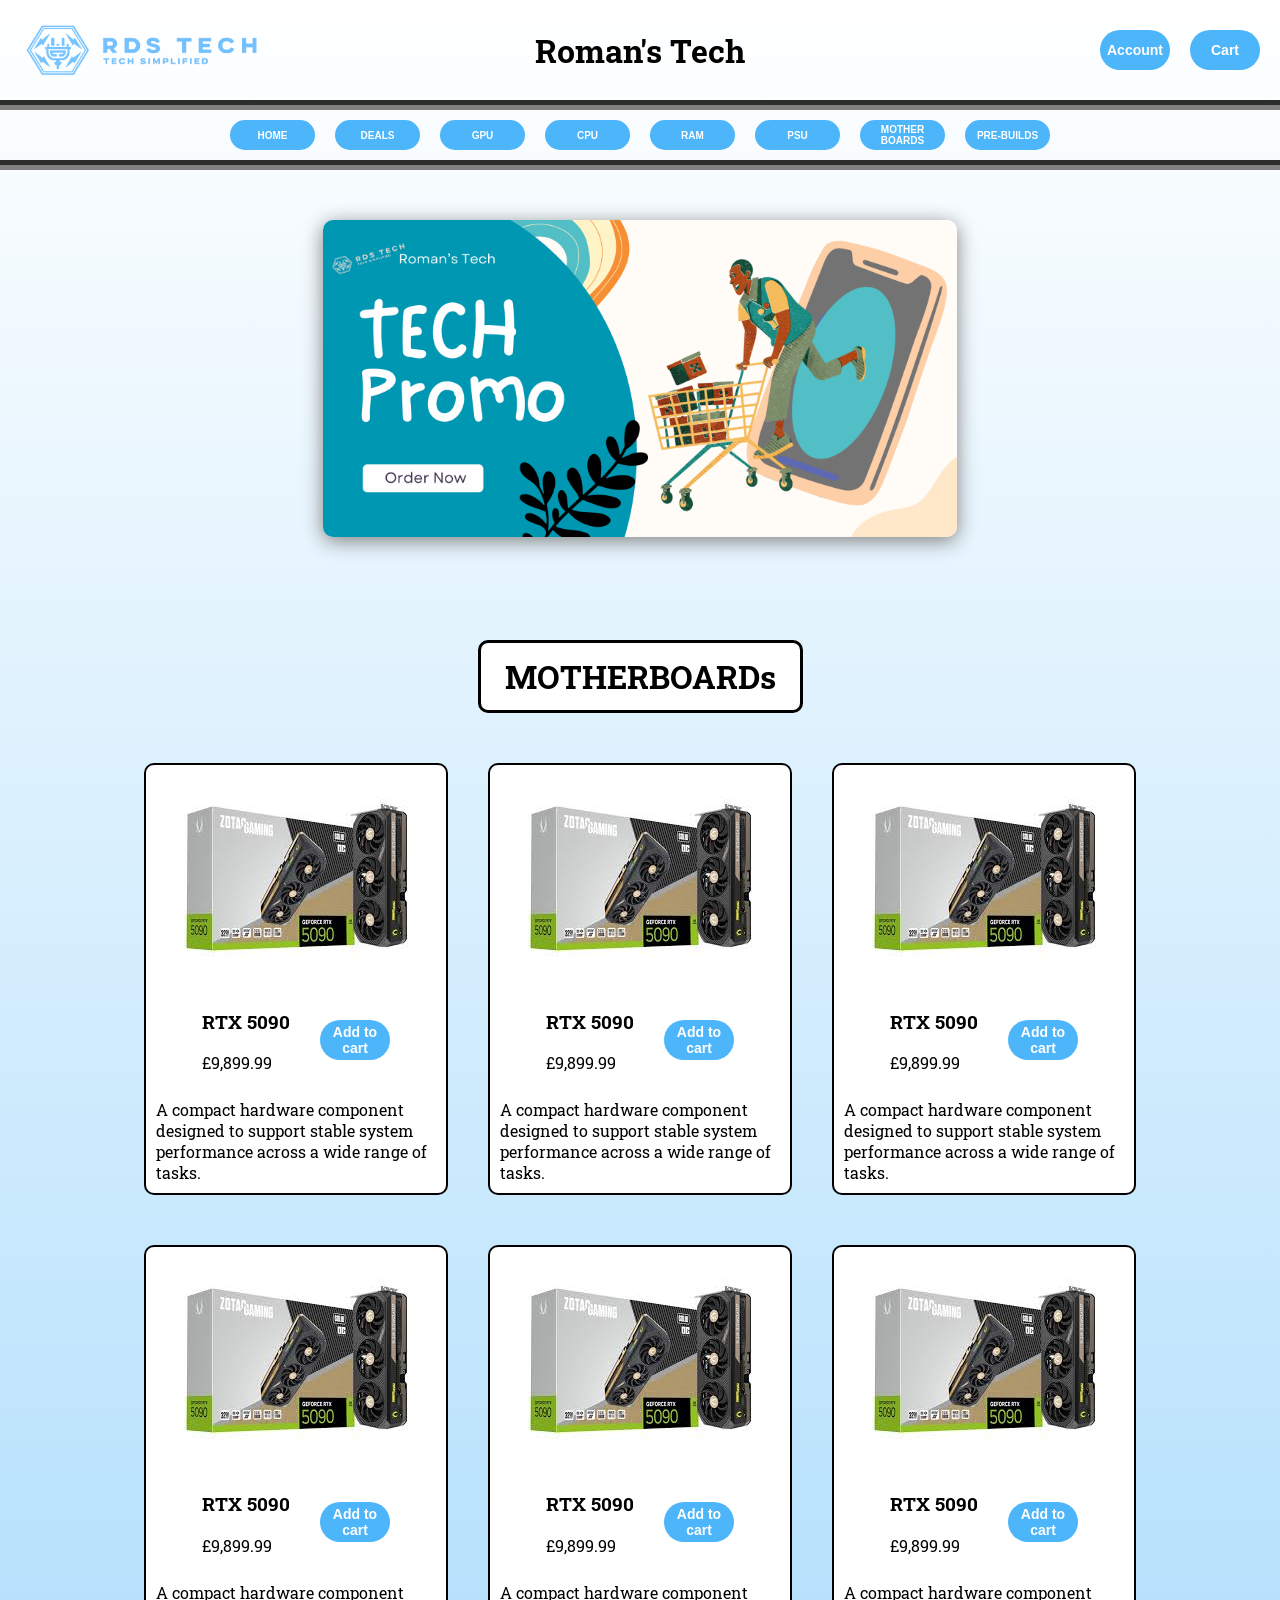
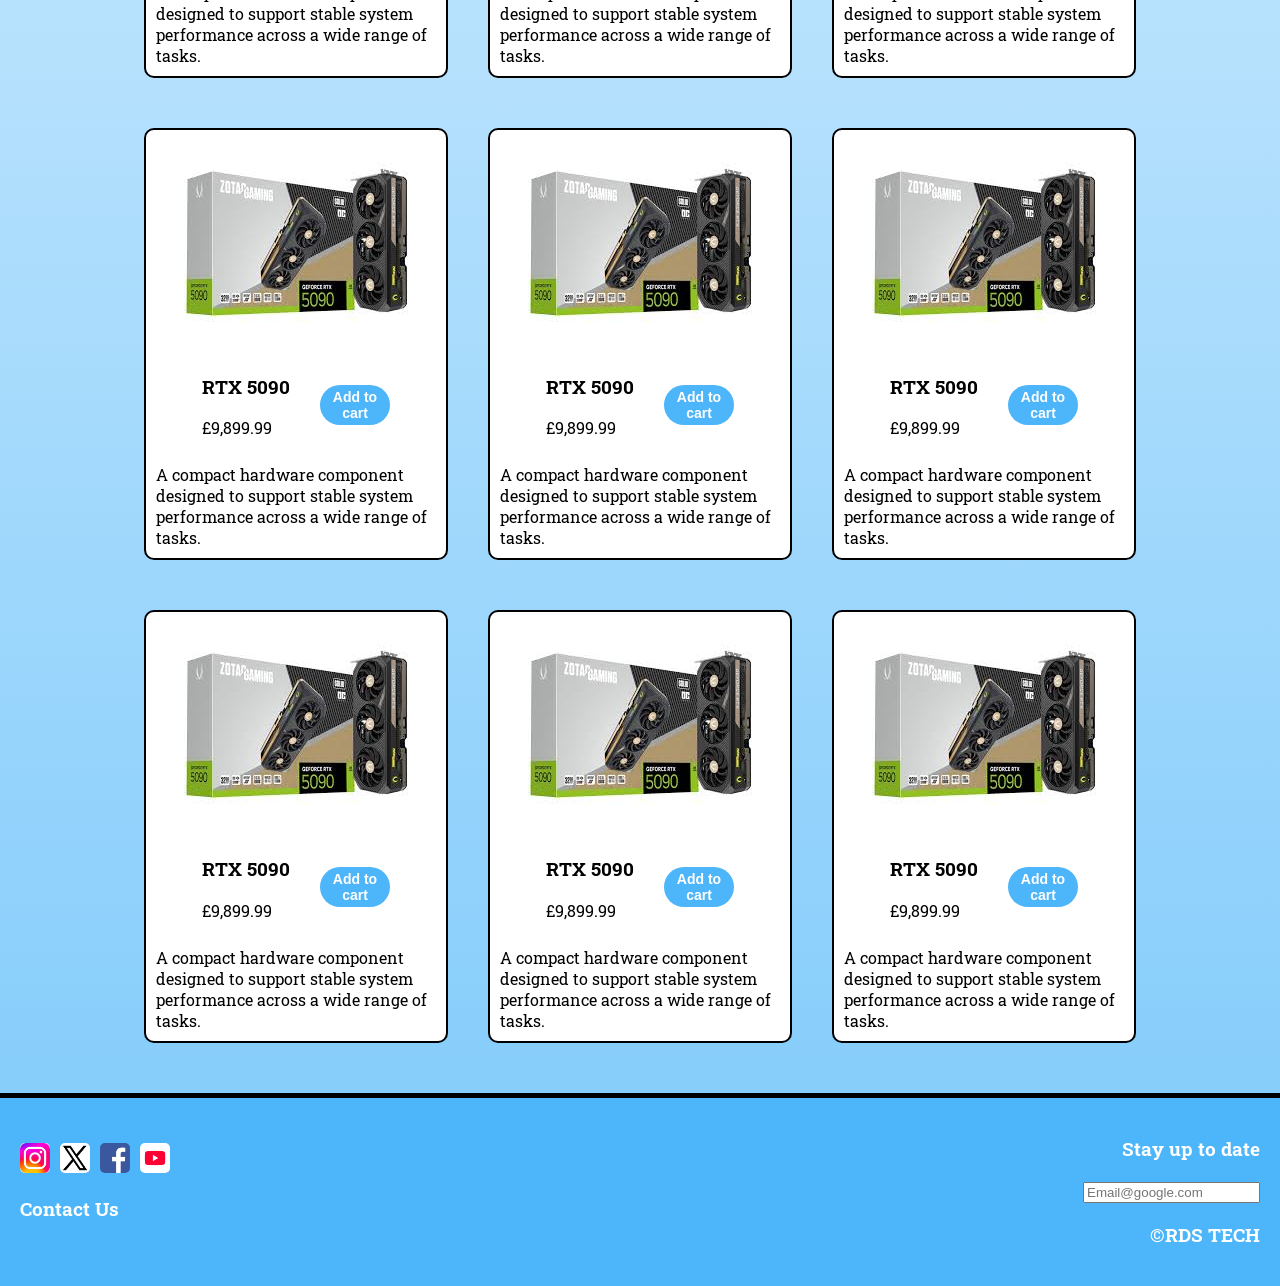
<file: MOTHER.html>
<!DOCTYPE html>
<html lang="en">

<head>
    <meta charset="UTF-8">
    <meta name="viewport" content="width=device-width, initial-scale=1.0">
    <title>RDS TECH</title>
    <link rel="preconnect" href="https://fonts.googleapis.com">
    <link rel="preconnect" href="https://fonts.gstatic.com" crossorigin>
    <link href="https://fonts.googleapis.com/css2?family=Roboto+Slab:wght@100..900&display=swap" rel="stylesheet">
    <link rel="stylesheet" href="Style.css">
</head>

<body>
    <!-- header as a whole -->
    <div class="header">

        <!-- left side of header -->
        <div class="header-left">
            <img class="header-logo" src="Images/rec tech.png" alt="Logo">
        </div>

        <!-- header title -->
        <h1 class="header-title">Roman's Tech</h1>
        
        <!-- header right -->
        <div class="header-right">
            <button class="account">
                Account
            </button>
            <button class="Cart">
                Cart
            </button>
        
        </div>
    </div>

    <!-- nav bar -->
     <div class="nav-bar">
        <a href="index.html">
            <button>
                HOME
            </button>
        </a>

        <a href="Deals.html">
            <button>
                DEALS
            </button>            
        </a>

        <a href="GPU.html">
            <button>
                GPU
            </button>
        </a>

        <a href="CPU.html">
            <button>
                CPU
            </button>
        </a>

        <a href="RAM.html">
            <button>
                RAM
            </button>
        </a>

        <a href="PSU.html">
            <button>PSU</button>
        </a>

        <a href="MOTHER.html">
            <button>
                MOTHER BOARDS
            </button>
        </a>

        <a href="PRE.HTML">
            <button>
                PRE-BUILDS
            </button>
        </a>
     </div>

    <!-- Event banner -->
    <div class="event-banner">
        <button class="banner-home" aria-label="Go to sales page">
            <img src="Images/Sales banner home.png" alt="Sales banner">
        </button>
    </div>

    <!-- Products -->
    
    <!-- TITLE -->
    <h1 class="hot-products-title">MOTHERBOARDs</h1>
    
    <section class="hot-product-all">

        <!-- WHOLE ARTICLE LEFT -->
        <article class="hot-product-left">

            <!-- IMG -->
            <div class="product-img">
                <img src="Items sold/PC parts/5090.jpg" alt="RTX 5090">
            </div>

            <!-- PRODUCT INFO -->
            <div class="product-info">
                
                <!-- PRODUCT AND PRICE -->
                <div class="product-data">

                    <!-- PRODUCT NAME -->
                    <div><h3>RTX 5090</h3></div>

                    <!-- PRICE -->
                    <div><p>£9,899.99</p></div>
        
                </div>

                <!-- BUTTON -->
                <div class="product-button">
                    <button>Add to cart</button>
                </div>

            </div>

            <!-- Description -->
            <div class="product-desc">
                A compact hardware component designed to support 
                stable system performance across a wide range of tasks.
            </div>

        </article>

        <!-- WHOLE ARTICLE MIDDLE -->
        <article class="hot-product-middle">
            <!-- IMG -->
            <div class="product-img">
                <img src="Items sold/PC parts/5090.jpg" alt="RTX 5090">
            </div>

            <!-- PRODUCT INFO -->
            <div class="product-info">
                
                <!-- PRODUCT AND PRICE -->
                <div class="product-data">

                    <!-- PRODUCT NAME -->
                    <div><h3>RTX 5090</h3></div>

                    <!-- PRICE -->
                    <div><p>£9,899.99</p></div>
        
                </div>

                <!-- BUTTON -->
                <div class="product-button">
                    <button>Add to cart</button>
                </div>
            </div>

            <!-- Description -->
            <div class="product-desc">
                A compact hardware component designed to support 
                stable system performance across a wide range of tasks.
            </div>

        </article>

        <!-- WHOLE ARTICLE RIGHT -->
         <article class="hot-product-right">
            <!-- IMG -->
            <div class="product-img">
                <img src="Items sold/PC parts/5090.jpg" alt="RTX 5090">
            </div>

            <!-- PRODUCT INFO -->
            <div class="product-info">
                
                <!-- PRODUCT AND PRICE -->
                <div class="product-data">

                    <!-- PRODUCT NAME -->
                    <div><h3>RTX 5090</h3></div>

                    <!-- PRICE -->
                    <div><p>£9,899.99</p></div>
        
                </div>

                <!-- BUTTON -->
                <div class="product-button">
                    <button>Add to cart</button>
                </div>
            </div>

            <!-- Description -->
            <div class="product-desc">
                A compact hardware component designed to support 
                stable system performance across a wide range of tasks.
            </div>

         </article>
    </section>

    <section class="hot-product-all">

        <!-- WHOLE ARTICLE LEFT -->
        <article class="hot-product-left">

            <!-- IMG -->
            <div class="product-img">
                <img src="Items sold/PC parts/5090.jpg" alt="RTX 5090">
            </div>

            <!-- PRODUCT INFO -->
            <div class="product-info">
                
                <!-- PRODUCT AND PRICE -->
                <div class="product-data">

                    <!-- PRODUCT NAME -->
                    <div><h3>RTX 5090</h3></div>

                    <!-- PRICE -->
                    <div><p>£9,899.99</p></div>
        
                </div>

                <!-- BUTTON -->
                <div class="product-button">
                    <button>Add to cart</button>
                </div>

            </div>

            <!-- Description -->
            <div class="product-desc">
                A compact hardware component designed to support 
                stable system performance across a wide range of tasks.
            </div>

        </article>

        <!-- WHOLE ARTICLE MIDDLE -->
        <article class="hot-product-middle">
            <!-- IMG -->
            <div class="product-img">
                <img src="Items sold/PC parts/5090.jpg" alt="RTX 5090">
            </div>

            <!-- PRODUCT INFO -->
            <div class="product-info">
                
                <!-- PRODUCT AND PRICE -->
                <div class="product-data">

                    <!-- PRODUCT NAME -->
                    <div><h3>RTX 5090</h3></div>

                    <!-- PRICE -->
                    <div><p>£9,899.99</p></div>
        
                </div>

                <!-- BUTTON -->
                <div class="product-button">
                    <button>Add to cart</button>
                </div>
            </div>

            <!-- Description -->
            <div class="product-desc">
                A compact hardware component designed to support 
                stable system performance across a wide range of tasks.
            </div>

        </article>

        <!-- WHOLE ARTICLE RIGHT -->
         <article class="hot-product-right">
            <!-- IMG -->
            <div class="product-img">
                <img src="Items sold/PC parts/5090.jpg" alt="RTX 5090">
            </div>

            <!-- PRODUCT INFO -->
            <div class="product-info">
                
                <!-- PRODUCT AND PRICE -->
                <div class="product-data">

                    <!-- PRODUCT NAME -->
                    <div><h3>RTX 5090</h3></div>

                    <!-- PRICE -->
                    <div><p>£9,899.99</p></div>
        
                </div>

                <!-- BUTTON -->
                <div class="product-button">
                    <button>Add to cart</button>
                </div>
            </div>

            <!-- Description -->
            <div class="product-desc">
                A compact hardware component designed to support 
                stable system performance across a wide range of tasks.
            </div>

         </article>
    </section>

    <section class="hot-product-all">

        <!-- WHOLE ARTICLE LEFT -->
        <article class="hot-product-left">

            <!-- IMG -->
            <div class="product-img">
                <img src="Items sold/PC parts/5090.jpg" alt="RTX 5090">
            </div>

            <!-- PRODUCT INFO -->
            <div class="product-info">
                
                <!-- PRODUCT AND PRICE -->
                <div class="product-data">

                    <!-- PRODUCT NAME -->
                    <div><h3>RTX 5090</h3></div>

                    <!-- PRICE -->
                    <div><p>£9,899.99</p></div>
        
                </div>

                <!-- BUTTON -->
                <div class="product-button">
                    <button>Add to cart</button>
                </div>

            </div>

            <!-- Description -->
            <div class="product-desc">
                A compact hardware component designed to support 
                stable system performance across a wide range of tasks.
            </div>

        </article>

        <!-- WHOLE ARTICLE MIDDLE -->
        <article class="hot-product-middle">
            <!-- IMG -->
            <div class="product-img">
                <img src="Items sold/PC parts/5090.jpg" alt="RTX 5090">
            </div>

            <!-- PRODUCT INFO -->
            <div class="product-info">
                
                <!-- PRODUCT AND PRICE -->
                <div class="product-data">

                    <!-- PRODUCT NAME -->
                    <div><h3>RTX 5090</h3></div>

                    <!-- PRICE -->
                    <div><p>£9,899.99</p></div>
        
                </div>

                <!-- BUTTON -->
                <div class="product-button">
                    <button>Add to cart</button>
                </div>
            </div>

            <!-- Description -->
            <div class="product-desc">
                A compact hardware component designed to support 
                stable system performance across a wide range of tasks.
            </div>

        </article>

        <!-- WHOLE ARTICLE RIGHT -->
         <article class="hot-product-right">
            <!-- IMG -->
            <div class="product-img">
                <img src="Items sold/PC parts/5090.jpg" alt="RTX 5090">
            </div>

            <!-- PRODUCT INFO -->
            <div class="product-info">
                
                <!-- PRODUCT AND PRICE -->
                <div class="product-data">

                    <!-- PRODUCT NAME -->
                    <div><h3>RTX 5090</h3></div>

                    <!-- PRICE -->
                    <div><p>£9,899.99</p></div>
        
                </div>

                <!-- BUTTON -->
                <div class="product-button">
                    <button>Add to cart</button>
                </div>
            </div>

            <!-- Description -->
            <div class="product-desc">
                A compact hardware component designed to support 
                stable system performance across a wide range of tasks.
            </div>

         </article>
    </section>

    <section class="hot-product-all">

        <!-- WHOLE ARTICLE LEFT -->
        <article class="hot-product-left">

            <!-- IMG -->
            <div class="product-img">
                <img src="Items sold/PC parts/5090.jpg" alt="RTX 5090">
            </div>

            <!-- PRODUCT INFO -->
            <div class="product-info">
                
                <!-- PRODUCT AND PRICE -->
                <div class="product-data">

                    <!-- PRODUCT NAME -->
                    <div><h3>RTX 5090</h3></div>

                    <!-- PRICE -->
                    <div><p>£9,899.99</p></div>
        
                </div>

                <!-- BUTTON -->
                <div class="product-button">
                    <button>Add to cart</button>
                </div>

            </div>

            <!-- Description -->
            <div class="product-desc">
                A compact hardware component designed to support 
                stable system performance across a wide range of tasks.
            </div>

        </article>

        <!-- WHOLE ARTICLE MIDDLE -->
        <article class="hot-product-middle">
            <!-- IMG -->
            <div class="product-img">
                <img src="Items sold/PC parts/5090.jpg" alt="RTX 5090">
            </div>

            <!-- PRODUCT INFO -->
            <div class="product-info">
                
                <!-- PRODUCT AND PRICE -->
                <div class="product-data">

                    <!-- PRODUCT NAME -->
                    <div><h3>RTX 5090</h3></div>

                    <!-- PRICE -->
                    <div><p>£9,899.99</p></div>
        
                </div>

                <!-- BUTTON -->
                <div class="product-button">
                    <button>Add to cart</button>
                </div>
            </div>

            <!-- Description -->
            <div class="product-desc">
                A compact hardware component designed to support 
                stable system performance across a wide range of tasks.
            </div>

        </article>

        <!-- WHOLE ARTICLE RIGHT -->
         <article class="hot-product-right">
            <!-- IMG -->
            <div class="product-img">
                <img src="Items sold/PC parts/5090.jpg" alt="RTX 5090">
            </div>

            <!-- PRODUCT INFO -->
            <div class="product-info">
                
                <!-- PRODUCT AND PRICE -->
                <div class="product-data">

                    <!-- PRODUCT NAME -->
                    <div><h3>RTX 5090</h3></div>

                    <!-- PRICE -->
                    <div><p>£9,899.99</p></div>
        
                </div>

                <!-- BUTTON -->
                <div class="product-button">
                    <button>Add to cart</button>
                </div>
            </div>

            <!-- Description -->
            <div class="product-desc">
                A compact hardware component designed to support 
                stable system performance across a wide range of tasks.
            </div>

         </article>
    </section>


    <!-- Footer -->

    <footer class="footer">

        <!-- Footer left -->
        <div class="footer-left">
            <div class="footer-links">
                <!-- Contact us buttons -->
                <a href="https://www.instagram.com/" target="_blank">
                    <img src="Images/instagram logo.jpg" alt="Instagram">
                </a>
                <a href="https://x.com/" target="_blank">
                    <img src="Images/X logo.png" alt="X">
                </a>
                <a href="https://www.facebook.com/?locale=en_GB" target="_blank">
                    <img src="Images/facebook logo.png" alt="Facebook">
                </a>
                <a href="https://www.youtube.com/" target="_blank">
                    <img src="Images/youtube logo.png" alt="Youtube">
                </a>
            </div>

            <div>
                <h3>Contact Us</h3>
            </div>
        </div>

        <!-- Footer right -->
        <div class="footer-right">
            <!-- Email stay up to date -->
             <h3>Stay up to date</h3>
            <input type="email" placeholder="Email@google.com">
            <!-- Copywrite -->
            <h3>©RDS TECH</h3>
        </div>
    </footer>

</body>
</html>
</file>
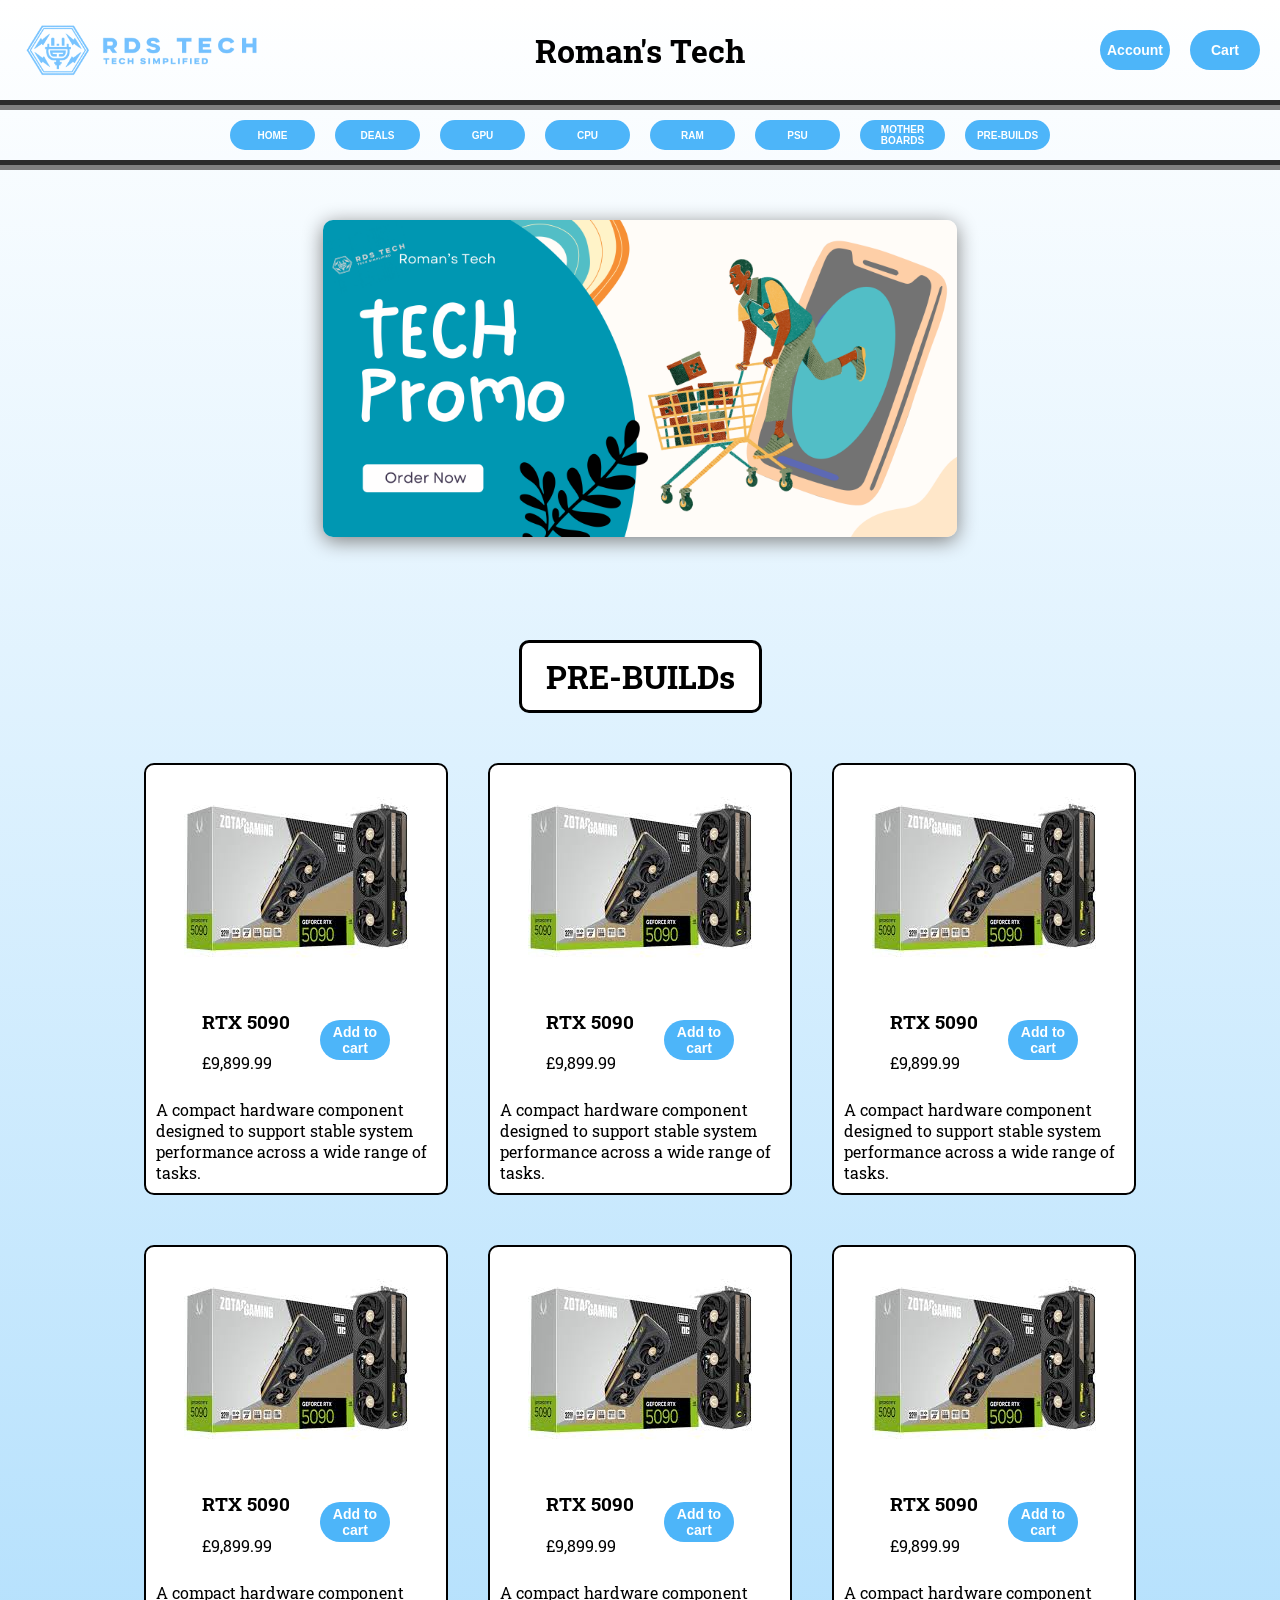
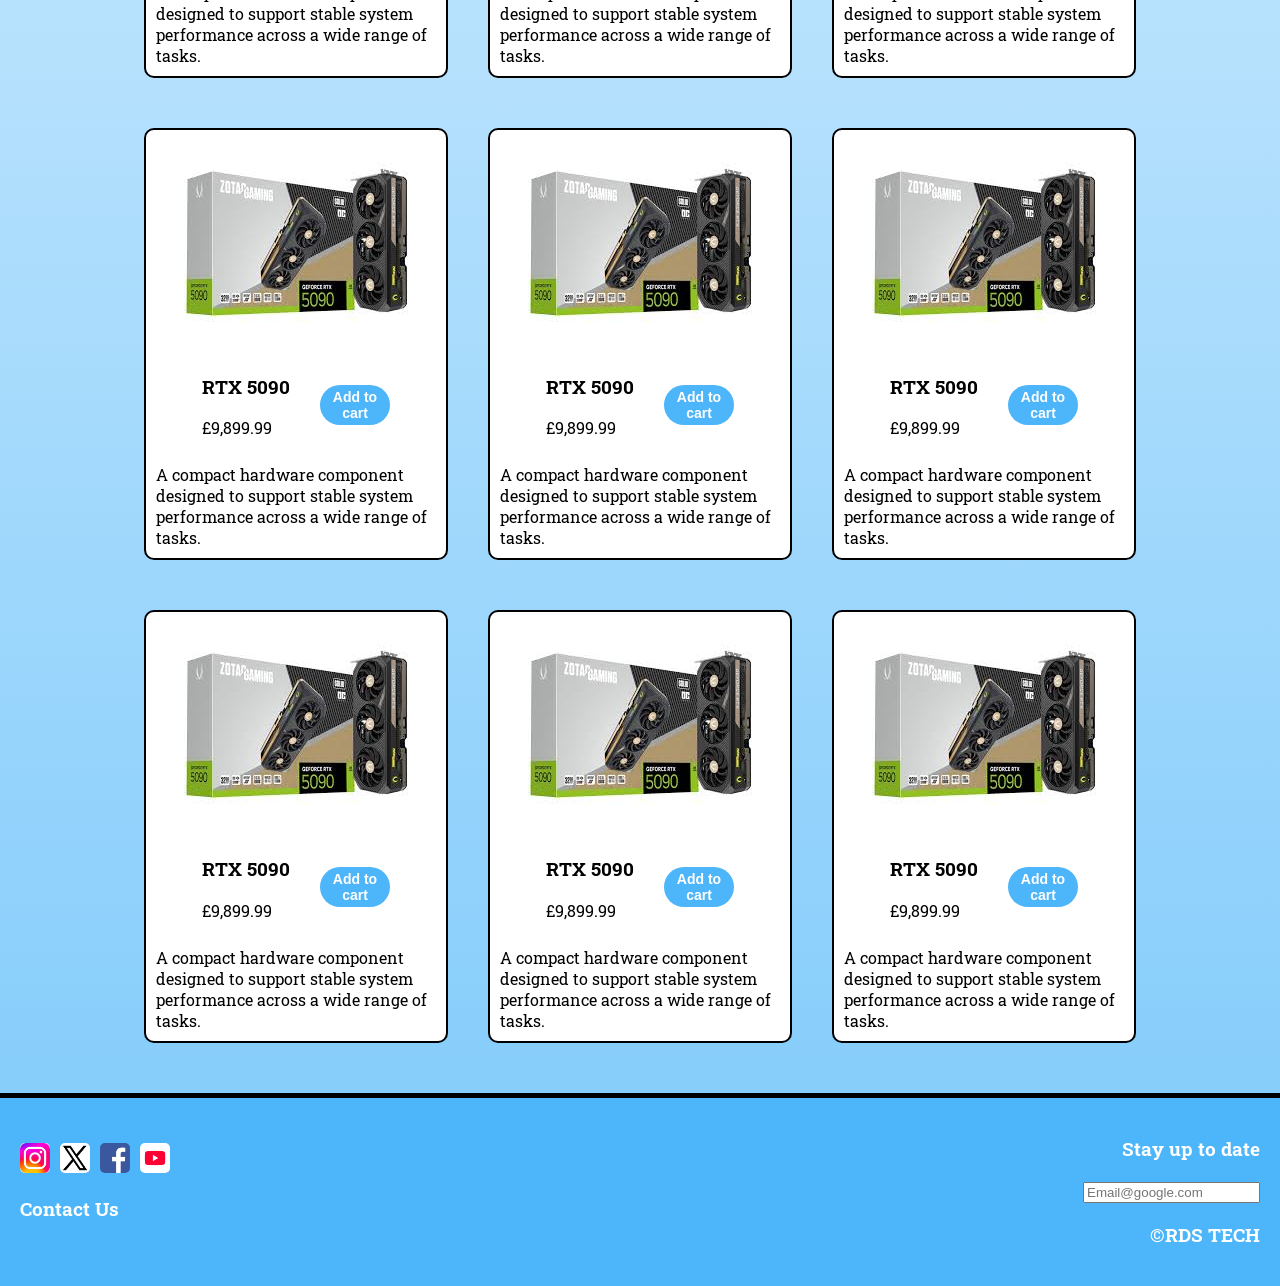
<file: PRE.HTML>
<!DOCTYPE html>
<html lang="en">

<head>
    <meta charset="UTF-8">
    <meta name="viewport" content="width=device-width, initial-scale=1.0">
    <title>RDS TECH</title>
    <link rel="preconnect" href="https://fonts.googleapis.com">
    <link rel="preconnect" href="https://fonts.gstatic.com" crossorigin>
    <link href="https://fonts.googleapis.com/css2?family=Roboto+Slab:wght@100..900&display=swap" rel="stylesheet">
    <link rel="stylesheet" href="Style.css">
</head>

<body>
    <!-- header as a whole -->
    <div class="header">

        <!-- left side of header -->
        <div class="header-left">
            <img class="header-logo" src="Images/rec tech.png" alt="Logo">
        </div>

        <!-- header title -->
        <h1 class="header-title">Roman's Tech</h1>
        
        <!-- header right -->
        <div class="header-right">
            <button class="account">
                Account
            </button>
            <button class="Cart">
                Cart
            </button>
        
        </div>
    </div>

    <!-- nav bar -->
     <div class="nav-bar">
        <a href="index.html">
            <button>
                HOME
            </button>
        </a>

        <a href="Deals.html">
            <button>
                DEALS
            </button>            
        </a>

        <a href="GPU.html">
            <button>
                GPU
            </button>
        </a>

        <a href="CPU.html">
            <button>
                CPU
            </button>
        </a>

        <a href="RAM.html">
            <button>
                RAM
            </button>
        </a>

        <a href="PSU.html">
            <button>PSU</button>
        </a>

        <a href="MOTHER.html">
            <button>
                MOTHER BOARDS
            </button>
        </a>

        <a href="PRE.HTML">
            <button>
                PRE-BUILDS
            </button>
        </a>
     </div>

    <!-- Event banner -->
    <div class="event-banner">
        <button class="banner-home" aria-label="Go to sales page">
            <img src="Images/Sales banner home.png" alt="Sales banner">
        </button>
    </div>

    <!-- Products -->
    
    <!-- TITLE -->
    <h1 class="hot-products-title">PRE-BUILDs</h1>
    
    <section class="hot-product-all">

        <!-- WHOLE ARTICLE LEFT -->
        <article class="hot-product-left">

            <!-- IMG -->
            <div class="product-img">
                <img src="Items sold/PC parts/5090.jpg" alt="RTX 5090">
            </div>

            <!-- PRODUCT INFO -->
            <div class="product-info">
                
                <!-- PRODUCT AND PRICE -->
                <div class="product-data">

                    <!-- PRODUCT NAME -->
                    <div><h3>RTX 5090</h3></div>

                    <!-- PRICE -->
                    <div><p>£9,899.99</p></div>
        
                </div>

                <!-- BUTTON -->
                <div class="product-button">
                    <button>Add to cart</button>
                </div>

            </div>

            <!-- Description -->
            <div class="product-desc">
                A compact hardware component designed to support 
                stable system performance across a wide range of tasks.
            </div>

        </article>

        <!-- WHOLE ARTICLE MIDDLE -->
        <article class="hot-product-middle">
            <!-- IMG -->
            <div class="product-img">
                <img src="Items sold/PC parts/5090.jpg" alt="RTX 5090">
            </div>

            <!-- PRODUCT INFO -->
            <div class="product-info">
                
                <!-- PRODUCT AND PRICE -->
                <div class="product-data">

                    <!-- PRODUCT NAME -->
                    <div><h3>RTX 5090</h3></div>

                    <!-- PRICE -->
                    <div><p>£9,899.99</p></div>
        
                </div>

                <!-- BUTTON -->
                <div class="product-button">
                    <button>Add to cart</button>
                </div>
            </div>

            <!-- Description -->
            <div class="product-desc">
                A compact hardware component designed to support 
                stable system performance across a wide range of tasks.
            </div>

        </article>

        <!-- WHOLE ARTICLE RIGHT -->
         <article class="hot-product-right">
            <!-- IMG -->
            <div class="product-img">
                <img src="Items sold/PC parts/5090.jpg" alt="RTX 5090">
            </div>

            <!-- PRODUCT INFO -->
            <div class="product-info">
                
                <!-- PRODUCT AND PRICE -->
                <div class="product-data">

                    <!-- PRODUCT NAME -->
                    <div><h3>RTX 5090</h3></div>

                    <!-- PRICE -->
                    <div><p>£9,899.99</p></div>
        
                </div>

                <!-- BUTTON -->
                <div class="product-button">
                    <button>Add to cart</button>
                </div>
            </div>

            <!-- Description -->
            <div class="product-desc">
                A compact hardware component designed to support 
                stable system performance across a wide range of tasks.
            </div>

         </article>
    </section>

    <section class="hot-product-all">

        <!-- WHOLE ARTICLE LEFT -->
        <article class="hot-product-left">

            <!-- IMG -->
            <div class="product-img">
                <img src="Items sold/PC parts/5090.jpg" alt="RTX 5090">
            </div>

            <!-- PRODUCT INFO -->
            <div class="product-info">
                
                <!-- PRODUCT AND PRICE -->
                <div class="product-data">

                    <!-- PRODUCT NAME -->
                    <div><h3>RTX 5090</h3></div>

                    <!-- PRICE -->
                    <div><p>£9,899.99</p></div>
        
                </div>

                <!-- BUTTON -->
                <div class="product-button">
                    <button>Add to cart</button>
                </div>

            </div>

            <!-- Description -->
            <div class="product-desc">
                A compact hardware component designed to support 
                stable system performance across a wide range of tasks.
            </div>

        </article>

        <!-- WHOLE ARTICLE MIDDLE -->
        <article class="hot-product-middle">
            <!-- IMG -->
            <div class="product-img">
                <img src="Items sold/PC parts/5090.jpg" alt="RTX 5090">
            </div>

            <!-- PRODUCT INFO -->
            <div class="product-info">
                
                <!-- PRODUCT AND PRICE -->
                <div class="product-data">

                    <!-- PRODUCT NAME -->
                    <div><h3>RTX 5090</h3></div>

                    <!-- PRICE -->
                    <div><p>£9,899.99</p></div>
        
                </div>

                <!-- BUTTON -->
                <div class="product-button">
                    <button>Add to cart</button>
                </div>
            </div>

            <!-- Description -->
            <div class="product-desc">
                A compact hardware component designed to support 
                stable system performance across a wide range of tasks.
            </div>

        </article>

        <!-- WHOLE ARTICLE RIGHT -->
         <article class="hot-product-right">
            <!-- IMG -->
            <div class="product-img">
                <img src="Items sold/PC parts/5090.jpg" alt="RTX 5090">
            </div>

            <!-- PRODUCT INFO -->
            <div class="product-info">
                
                <!-- PRODUCT AND PRICE -->
                <div class="product-data">

                    <!-- PRODUCT NAME -->
                    <div><h3>RTX 5090</h3></div>

                    <!-- PRICE -->
                    <div><p>£9,899.99</p></div>
        
                </div>

                <!-- BUTTON -->
                <div class="product-button">
                    <button>Add to cart</button>
                </div>
            </div>

            <!-- Description -->
            <div class="product-desc">
                A compact hardware component designed to support 
                stable system performance across a wide range of tasks.
            </div>

         </article>
    </section>

    <section class="hot-product-all">

        <!-- WHOLE ARTICLE LEFT -->
        <article class="hot-product-left">

            <!-- IMG -->
            <div class="product-img">
                <img src="Items sold/PC parts/5090.jpg" alt="RTX 5090">
            </div>

            <!-- PRODUCT INFO -->
            <div class="product-info">
                
                <!-- PRODUCT AND PRICE -->
                <div class="product-data">

                    <!-- PRODUCT NAME -->
                    <div><h3>RTX 5090</h3></div>

                    <!-- PRICE -->
                    <div><p>£9,899.99</p></div>
        
                </div>

                <!-- BUTTON -->
                <div class="product-button">
                    <button>Add to cart</button>
                </div>

            </div>

            <!-- Description -->
            <div class="product-desc">
                A compact hardware component designed to support 
                stable system performance across a wide range of tasks.
            </div>

        </article>

        <!-- WHOLE ARTICLE MIDDLE -->
        <article class="hot-product-middle">
            <!-- IMG -->
            <div class="product-img">
                <img src="Items sold/PC parts/5090.jpg" alt="RTX 5090">
            </div>

            <!-- PRODUCT INFO -->
            <div class="product-info">
                
                <!-- PRODUCT AND PRICE -->
                <div class="product-data">

                    <!-- PRODUCT NAME -->
                    <div><h3>RTX 5090</h3></div>

                    <!-- PRICE -->
                    <div><p>£9,899.99</p></div>
        
                </div>

                <!-- BUTTON -->
                <div class="product-button">
                    <button>Add to cart</button>
                </div>
            </div>

            <!-- Description -->
            <div class="product-desc">
                A compact hardware component designed to support 
                stable system performance across a wide range of tasks.
            </div>

        </article>

        <!-- WHOLE ARTICLE RIGHT -->
         <article class="hot-product-right">
            <!-- IMG -->
            <div class="product-img">
                <img src="Items sold/PC parts/5090.jpg" alt="RTX 5090">
            </div>

            <!-- PRODUCT INFO -->
            <div class="product-info">
                
                <!-- PRODUCT AND PRICE -->
                <div class="product-data">

                    <!-- PRODUCT NAME -->
                    <div><h3>RTX 5090</h3></div>

                    <!-- PRICE -->
                    <div><p>£9,899.99</p></div>
        
                </div>

                <!-- BUTTON -->
                <div class="product-button">
                    <button>Add to cart</button>
                </div>
            </div>

            <!-- Description -->
            <div class="product-desc">
                A compact hardware component designed to support 
                stable system performance across a wide range of tasks.
            </div>

         </article>
    </section>

    <section class="hot-product-all">

        <!-- WHOLE ARTICLE LEFT -->
        <article class="hot-product-left">

            <!-- IMG -->
            <div class="product-img">
                <img src="Items sold/PC parts/5090.jpg" alt="RTX 5090">
            </div>

            <!-- PRODUCT INFO -->
            <div class="product-info">
                
                <!-- PRODUCT AND PRICE -->
                <div class="product-data">

                    <!-- PRODUCT NAME -->
                    <div><h3>RTX 5090</h3></div>

                    <!-- PRICE -->
                    <div><p>£9,899.99</p></div>
        
                </div>

                <!-- BUTTON -->
                <div class="product-button">
                    <button>Add to cart</button>
                </div>

            </div>

            <!-- Description -->
            <div class="product-desc">
                A compact hardware component designed to support 
                stable system performance across a wide range of tasks.
            </div>

        </article>

        <!-- WHOLE ARTICLE MIDDLE -->
        <article class="hot-product-middle">
            <!-- IMG -->
            <div class="product-img">
                <img src="Items sold/PC parts/5090.jpg" alt="RTX 5090">
            </div>

            <!-- PRODUCT INFO -->
            <div class="product-info">
                
                <!-- PRODUCT AND PRICE -->
                <div class="product-data">

                    <!-- PRODUCT NAME -->
                    <div><h3>RTX 5090</h3></div>

                    <!-- PRICE -->
                    <div><p>£9,899.99</p></div>
        
                </div>

                <!-- BUTTON -->
                <div class="product-button">
                    <button>Add to cart</button>
                </div>
            </div>

            <!-- Description -->
            <div class="product-desc">
                A compact hardware component designed to support 
                stable system performance across a wide range of tasks.
            </div>

        </article>

        <!-- WHOLE ARTICLE RIGHT -->
         <article class="hot-product-right">
            <!-- IMG -->
            <div class="product-img">
                <img src="Items sold/PC parts/5090.jpg" alt="RTX 5090">
            </div>

            <!-- PRODUCT INFO -->
            <div class="product-info">
                
                <!-- PRODUCT AND PRICE -->
                <div class="product-data">

                    <!-- PRODUCT NAME -->
                    <div><h3>RTX 5090</h3></div>

                    <!-- PRICE -->
                    <div><p>£9,899.99</p></div>
        
                </div>

                <!-- BUTTON -->
                <div class="product-button">
                    <button>Add to cart</button>
                </div>
            </div>

            <!-- Description -->
            <div class="product-desc">
                A compact hardware component designed to support 
                stable system performance across a wide range of tasks.
            </div>

         </article>
    </section>


    <!-- Footer -->

    <footer class="footer">

        <!-- Footer left -->
        <div class="footer-left">
            <div class="footer-links">
                <!-- Contact us buttons -->
                <a href="https://www.instagram.com/" target="_blank">
                    <img src="Images/instagram logo.jpg" alt="Instagram">
                </a>
                <a href="https://x.com/" target="_blank">
                    <img src="Images/X logo.png" alt="X">
                </a>
                <a href="https://www.facebook.com/?locale=en_GB" target="_blank">
                    <img src="Images/facebook logo.png" alt="Facebook">
                </a>
                <a href="https://www.youtube.com/" target="_blank">
                    <img src="Images/youtube logo.png" alt="Youtube">
                </a>
            </div>

            <div>
                <h3>Contact Us</h3>
            </div>
        </div>

        <!-- Footer right -->
        <div class="footer-right">
            <!-- Email stay up to date -->
             <h3>Stay up to date</h3>
            <input type="email" placeholder="Email@google.com">
            <!-- Copywrite -->
            <h3>©RDS TECH</h3>
        </div>
    </footer>

</body>
</html>
</file>
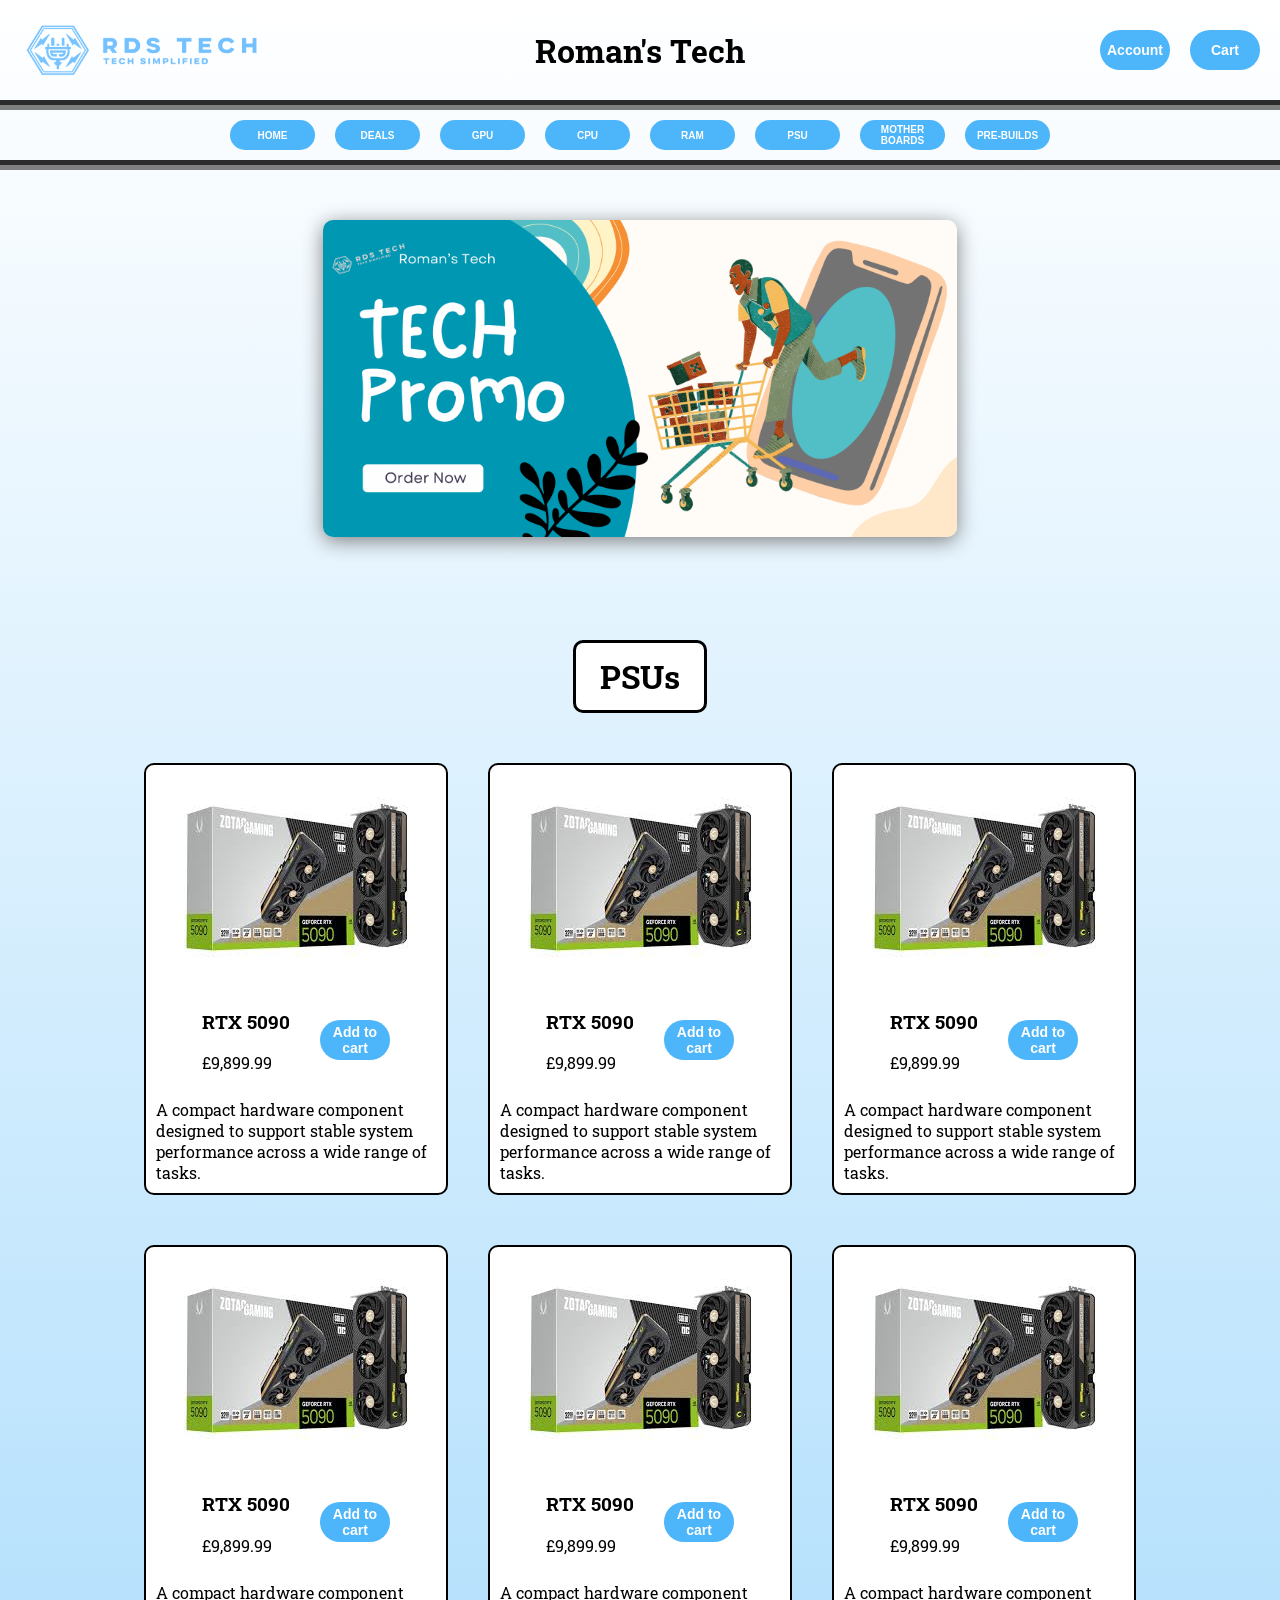
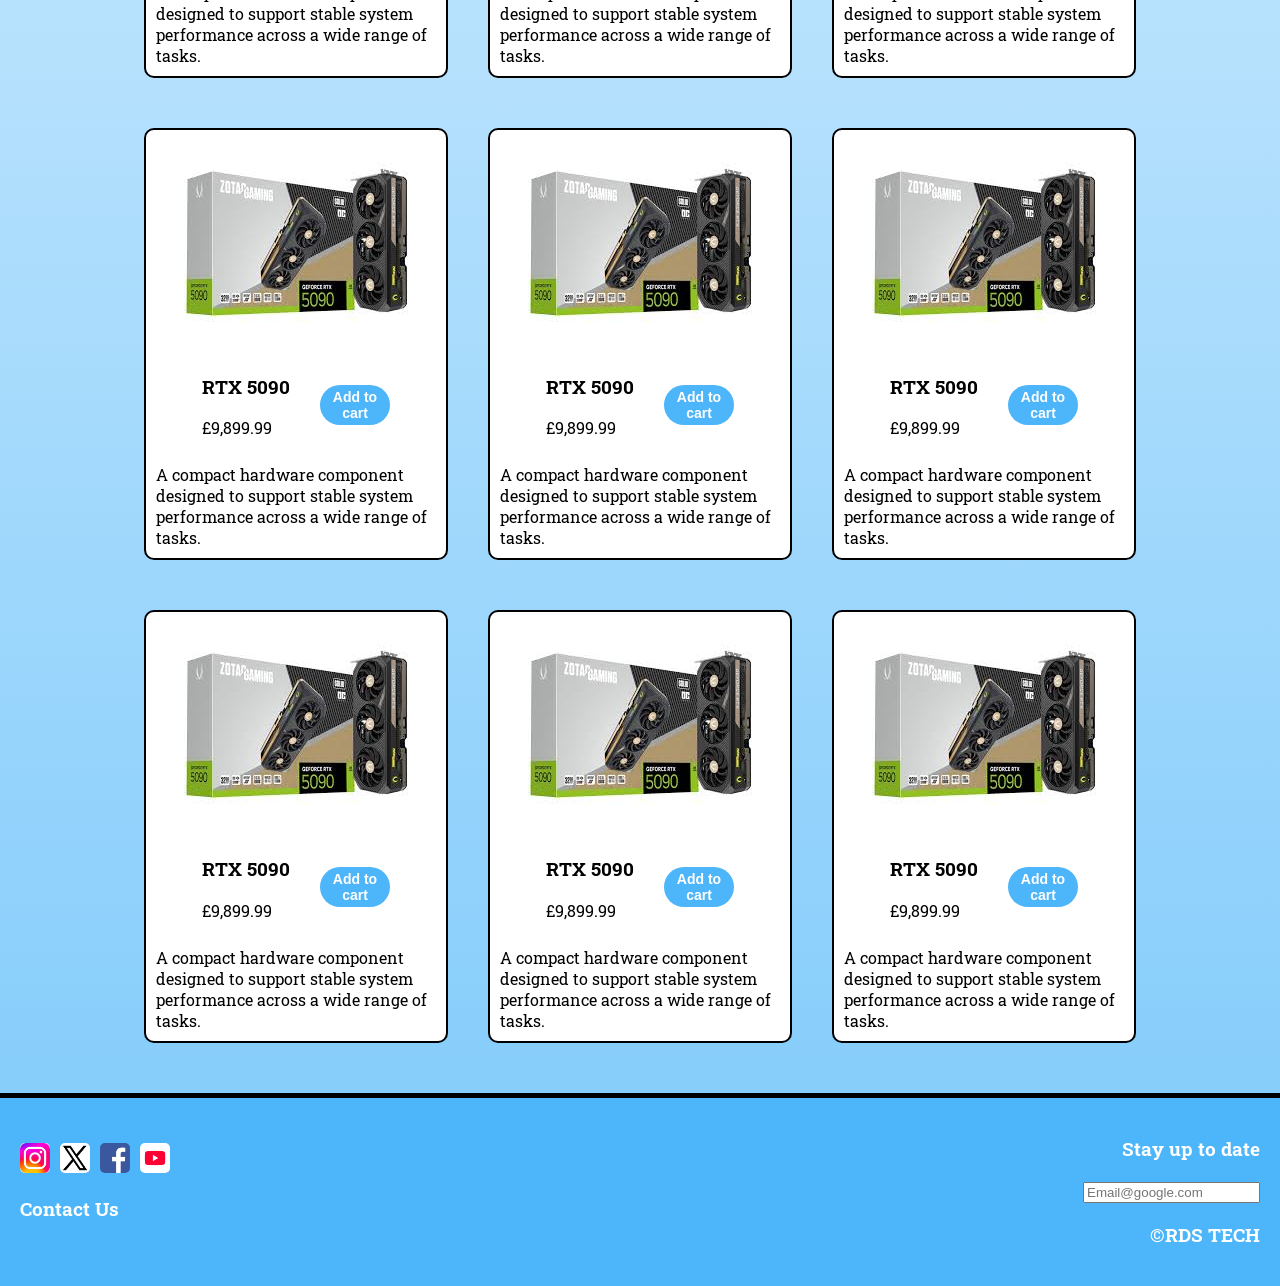
<file: PSU.html>
<!DOCTYPE html>
<html lang="en">

<head>
    <meta charset="UTF-8">
    <meta name="viewport" content="width=device-width, initial-scale=1.0">
    <title>RDS TECH</title>
    <link rel="preconnect" href="https://fonts.googleapis.com">
    <link rel="preconnect" href="https://fonts.gstatic.com" crossorigin>
    <link href="https://fonts.googleapis.com/css2?family=Roboto+Slab:wght@100..900&display=swap" rel="stylesheet">
    <link rel="stylesheet" href="Style.css">
</head>

<body>
    <!-- header as a whole -->
    <div class="header">

        <!-- left side of header -->
        <div class="header-left">
            <img class="header-logo" src="Images/rec tech.png" alt="Logo">
        </div>

        <!-- header title -->
        <h1 class="header-title">Roman's Tech</h1>
        
        <!-- header right -->
        <div class="header-right">
            <button class="account">
                Account
            </button>
            <button class="Cart">
                Cart
            </button>
        
        </div>
    </div>

    <!-- nav bar -->
     <div class="nav-bar">
        <a href="index.html">
            <button>
                HOME
            </button>
        </a>

        <a href="Deals.html">
            <button>
                DEALS
            </button>            
        </a>

        <a href="GPU.html">
            <button>
                GPU
            </button>
        </a>

        <a href="CPU.html">
            <button>
                CPU
            </button>
        </a>

        <a href="RAM.html">
            <button>
                RAM
            </button>
        </a>

        <a href="PSU.html">
            <button>PSU</button>
        </a>

        <a href="MOTHER.html">
            <button>
                MOTHER BOARDS
            </button>
        </a>

        <a href="PRE.HTML">
            <button>
                PRE-BUILDS
            </button>
        </a>
     </div>

    <!-- Event banner -->
    <div class="event-banner">
        <button class="banner-home" aria-label="Go to sales page">
            <img src="Images/Sales banner home.png" alt="Sales banner">
        </button>
    </div>

    <!-- Products -->
    
    <!-- TITLE -->
    <h1 class="hot-products-title">PSUs</h1>
    
    <section class="hot-product-all">

        <!-- WHOLE ARTICLE LEFT -->
        <article class="hot-product-left">

            <!-- IMG -->
            <div class="product-img">
                <img src="Items sold/PC parts/5090.jpg" alt="RTX 5090">
            </div>

            <!-- PRODUCT INFO -->
            <div class="product-info">
                
                <!-- PRODUCT AND PRICE -->
                <div class="product-data">

                    <!-- PRODUCT NAME -->
                    <div><h3>RTX 5090</h3></div>

                    <!-- PRICE -->
                    <div><p>£9,899.99</p></div>
        
                </div>

                <!-- BUTTON -->
                <div class="product-button">
                    <button>Add to cart</button>
                </div>

            </div>

            <!-- Description -->
            <div class="product-desc">
                A compact hardware component designed to support 
                stable system performance across a wide range of tasks.
            </div>

        </article>

        <!-- WHOLE ARTICLE MIDDLE -->
        <article class="hot-product-middle">
            <!-- IMG -->
            <div class="product-img">
                <img src="Items sold/PC parts/5090.jpg" alt="RTX 5090">
            </div>

            <!-- PRODUCT INFO -->
            <div class="product-info">
                
                <!-- PRODUCT AND PRICE -->
                <div class="product-data">

                    <!-- PRODUCT NAME -->
                    <div><h3>RTX 5090</h3></div>

                    <!-- PRICE -->
                    <div><p>£9,899.99</p></div>
        
                </div>

                <!-- BUTTON -->
                <div class="product-button">
                    <button>Add to cart</button>
                </div>
            </div>

            <!-- Description -->
            <div class="product-desc">
                A compact hardware component designed to support 
                stable system performance across a wide range of tasks.
            </div>

        </article>

        <!-- WHOLE ARTICLE RIGHT -->
         <article class="hot-product-right">
            <!-- IMG -->
            <div class="product-img">
                <img src="Items sold/PC parts/5090.jpg" alt="RTX 5090">
            </div>

            <!-- PRODUCT INFO -->
            <div class="product-info">
                
                <!-- PRODUCT AND PRICE -->
                <div class="product-data">

                    <!-- PRODUCT NAME -->
                    <div><h3>RTX 5090</h3></div>

                    <!-- PRICE -->
                    <div><p>£9,899.99</p></div>
        
                </div>

                <!-- BUTTON -->
                <div class="product-button">
                    <button>Add to cart</button>
                </div>
            </div>

            <!-- Description -->
            <div class="product-desc">
                A compact hardware component designed to support 
                stable system performance across a wide range of tasks.
            </div>

         </article>
    </section>

    <section class="hot-product-all">

        <!-- WHOLE ARTICLE LEFT -->
        <article class="hot-product-left">

            <!-- IMG -->
            <div class="product-img">
                <img src="Items sold/PC parts/5090.jpg" alt="RTX 5090">
            </div>

            <!-- PRODUCT INFO -->
            <div class="product-info">
                
                <!-- PRODUCT AND PRICE -->
                <div class="product-data">

                    <!-- PRODUCT NAME -->
                    <div><h3>RTX 5090</h3></div>

                    <!-- PRICE -->
                    <div><p>£9,899.99</p></div>
        
                </div>

                <!-- BUTTON -->
                <div class="product-button">
                    <button>Add to cart</button>
                </div>

            </div>

            <!-- Description -->
            <div class="product-desc">
                A compact hardware component designed to support 
                stable system performance across a wide range of tasks.
            </div>

        </article>

        <!-- WHOLE ARTICLE MIDDLE -->
        <article class="hot-product-middle">
            <!-- IMG -->
            <div class="product-img">
                <img src="Items sold/PC parts/5090.jpg" alt="RTX 5090">
            </div>

            <!-- PRODUCT INFO -->
            <div class="product-info">
                
                <!-- PRODUCT AND PRICE -->
                <div class="product-data">

                    <!-- PRODUCT NAME -->
                    <div><h3>RTX 5090</h3></div>

                    <!-- PRICE -->
                    <div><p>£9,899.99</p></div>
        
                </div>

                <!-- BUTTON -->
                <div class="product-button">
                    <button>Add to cart</button>
                </div>
            </div>

            <!-- Description -->
            <div class="product-desc">
                A compact hardware component designed to support 
                stable system performance across a wide range of tasks.
            </div>

        </article>

        <!-- WHOLE ARTICLE RIGHT -->
         <article class="hot-product-right">
            <!-- IMG -->
            <div class="product-img">
                <img src="Items sold/PC parts/5090.jpg" alt="RTX 5090">
            </div>

            <!-- PRODUCT INFO -->
            <div class="product-info">
                
                <!-- PRODUCT AND PRICE -->
                <div class="product-data">

                    <!-- PRODUCT NAME -->
                    <div><h3>RTX 5090</h3></div>

                    <!-- PRICE -->
                    <div><p>£9,899.99</p></div>
        
                </div>

                <!-- BUTTON -->
                <div class="product-button">
                    <button>Add to cart</button>
                </div>
            </div>

            <!-- Description -->
            <div class="product-desc">
                A compact hardware component designed to support 
                stable system performance across a wide range of tasks.
            </div>

         </article>
    </section>

    <section class="hot-product-all">

        <!-- WHOLE ARTICLE LEFT -->
        <article class="hot-product-left">

            <!-- IMG -->
            <div class="product-img">
                <img src="Items sold/PC parts/5090.jpg" alt="RTX 5090">
            </div>

            <!-- PRODUCT INFO -->
            <div class="product-info">
                
                <!-- PRODUCT AND PRICE -->
                <div class="product-data">

                    <!-- PRODUCT NAME -->
                    <div><h3>RTX 5090</h3></div>

                    <!-- PRICE -->
                    <div><p>£9,899.99</p></div>
        
                </div>

                <!-- BUTTON -->
                <div class="product-button">
                    <button>Add to cart</button>
                </div>

            </div>

            <!-- Description -->
            <div class="product-desc">
                A compact hardware component designed to support 
                stable system performance across a wide range of tasks.
            </div>

        </article>

        <!-- WHOLE ARTICLE MIDDLE -->
        <article class="hot-product-middle">
            <!-- IMG -->
            <div class="product-img">
                <img src="Items sold/PC parts/5090.jpg" alt="RTX 5090">
            </div>

            <!-- PRODUCT INFO -->
            <div class="product-info">
                
                <!-- PRODUCT AND PRICE -->
                <div class="product-data">

                    <!-- PRODUCT NAME -->
                    <div><h3>RTX 5090</h3></div>

                    <!-- PRICE -->
                    <div><p>£9,899.99</p></div>
        
                </div>

                <!-- BUTTON -->
                <div class="product-button">
                    <button>Add to cart</button>
                </div>
            </div>

            <!-- Description -->
            <div class="product-desc">
                A compact hardware component designed to support 
                stable system performance across a wide range of tasks.
            </div>

        </article>

        <!-- WHOLE ARTICLE RIGHT -->
         <article class="hot-product-right">
            <!-- IMG -->
            <div class="product-img">
                <img src="Items sold/PC parts/5090.jpg" alt="RTX 5090">
            </div>

            <!-- PRODUCT INFO -->
            <div class="product-info">
                
                <!-- PRODUCT AND PRICE -->
                <div class="product-data">

                    <!-- PRODUCT NAME -->
                    <div><h3>RTX 5090</h3></div>

                    <!-- PRICE -->
                    <div><p>£9,899.99</p></div>
        
                </div>

                <!-- BUTTON -->
                <div class="product-button">
                    <button>Add to cart</button>
                </div>
            </div>

            <!-- Description -->
            <div class="product-desc">
                A compact hardware component designed to support 
                stable system performance across a wide range of tasks.
            </div>

         </article>
    </section>

    <section class="hot-product-all">

        <!-- WHOLE ARTICLE LEFT -->
        <article class="hot-product-left">

            <!-- IMG -->
            <div class="product-img">
                <img src="Items sold/PC parts/5090.jpg" alt="RTX 5090">
            </div>

            <!-- PRODUCT INFO -->
            <div class="product-info">
                
                <!-- PRODUCT AND PRICE -->
                <div class="product-data">

                    <!-- PRODUCT NAME -->
                    <div><h3>RTX 5090</h3></div>

                    <!-- PRICE -->
                    <div><p>£9,899.99</p></div>
        
                </div>

                <!-- BUTTON -->
                <div class="product-button">
                    <button>Add to cart</button>
                </div>

            </div>

            <!-- Description -->
            <div class="product-desc">
                A compact hardware component designed to support 
                stable system performance across a wide range of tasks.
            </div>

        </article>

        <!-- WHOLE ARTICLE MIDDLE -->
        <article class="hot-product-middle">
            <!-- IMG -->
            <div class="product-img">
                <img src="Items sold/PC parts/5090.jpg" alt="RTX 5090">
            </div>

            <!-- PRODUCT INFO -->
            <div class="product-info">
                
                <!-- PRODUCT AND PRICE -->
                <div class="product-data">

                    <!-- PRODUCT NAME -->
                    <div><h3>RTX 5090</h3></div>

                    <!-- PRICE -->
                    <div><p>£9,899.99</p></div>
        
                </div>

                <!-- BUTTON -->
                <div class="product-button">
                    <button>Add to cart</button>
                </div>
            </div>

            <!-- Description -->
            <div class="product-desc">
                A compact hardware component designed to support 
                stable system performance across a wide range of tasks.
            </div>

        </article>

        <!-- WHOLE ARTICLE RIGHT -->
         <article class="hot-product-right">
            <!-- IMG -->
            <div class="product-img">
                <img src="Items sold/PC parts/5090.jpg" alt="RTX 5090">
            </div>

            <!-- PRODUCT INFO -->
            <div class="product-info">
                
                <!-- PRODUCT AND PRICE -->
                <div class="product-data">

                    <!-- PRODUCT NAME -->
                    <div><h3>RTX 5090</h3></div>

                    <!-- PRICE -->
                    <div><p>£9,899.99</p></div>
        
                </div>

                <!-- BUTTON -->
                <div class="product-button">
                    <button>Add to cart</button>
                </div>
            </div>

            <!-- Description -->
            <div class="product-desc">
                A compact hardware component designed to support 
                stable system performance across a wide range of tasks.
            </div>

         </article>
    </section>


    <!-- Footer -->

    <footer class="footer">

        <!-- Footer left -->
        <div class="footer-left">
            <div class="footer-links">
                <!-- Contact us buttons -->
                <a href="https://www.instagram.com/" target="_blank">
                    <img src="Images/instagram logo.jpg" alt="Instagram">
                </a>
                <a href="https://x.com/" target="_blank">
                    <img src="Images/X logo.png" alt="X">
                </a>
                <a href="https://www.facebook.com/?locale=en_GB" target="_blank">
                    <img src="Images/facebook logo.png" alt="Facebook">
                </a>
                <a href="https://www.youtube.com/" target="_blank">
                    <img src="Images/youtube logo.png" alt="Youtube">
                </a>
            </div>

            <div>
                <h3>Contact Us</h3>
            </div>
        </div>

        <!-- Footer right -->
        <div class="footer-right">
            <!-- Email stay up to date -->
             <h3>Stay up to date</h3>
            <input type="email" placeholder="Email@google.com">
            <!-- Copywrite -->
            <h3>©RDS TECH</h3>
        </div>
    </footer>

</body>
</html>
</file>
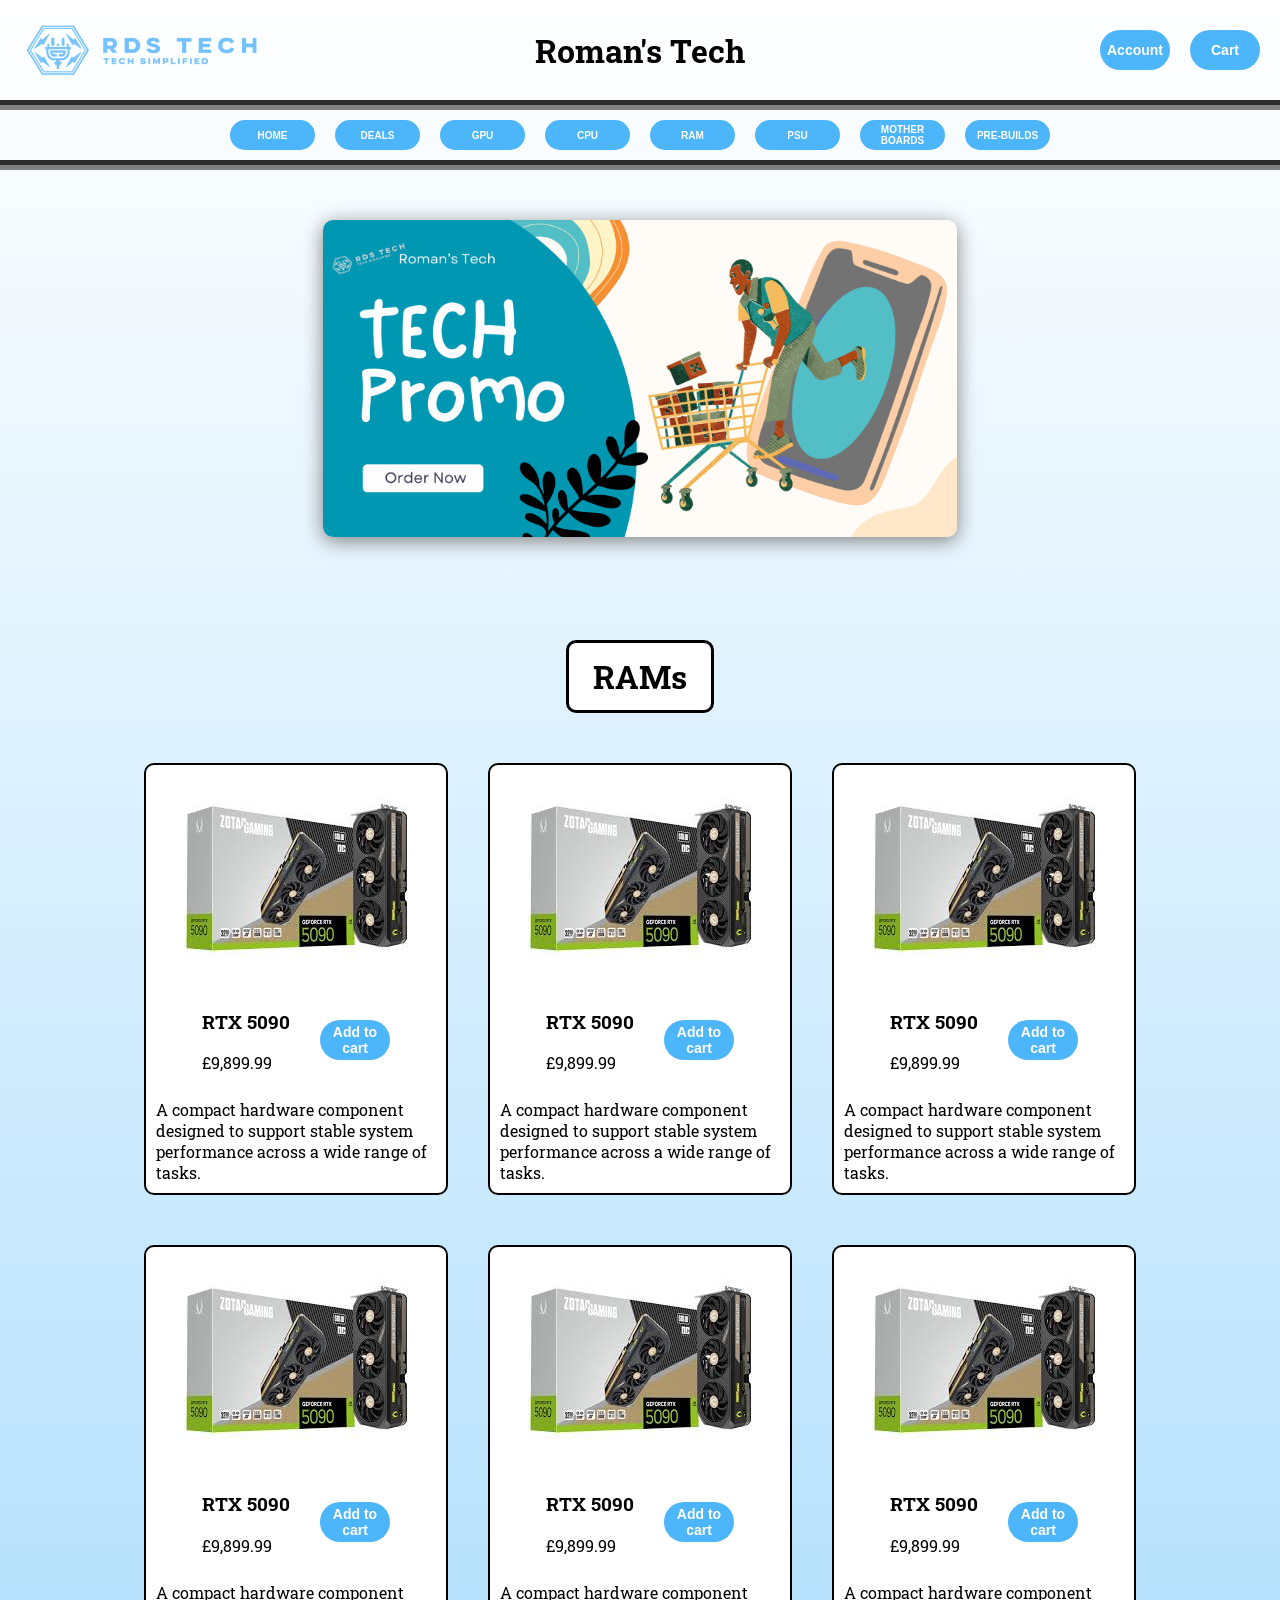
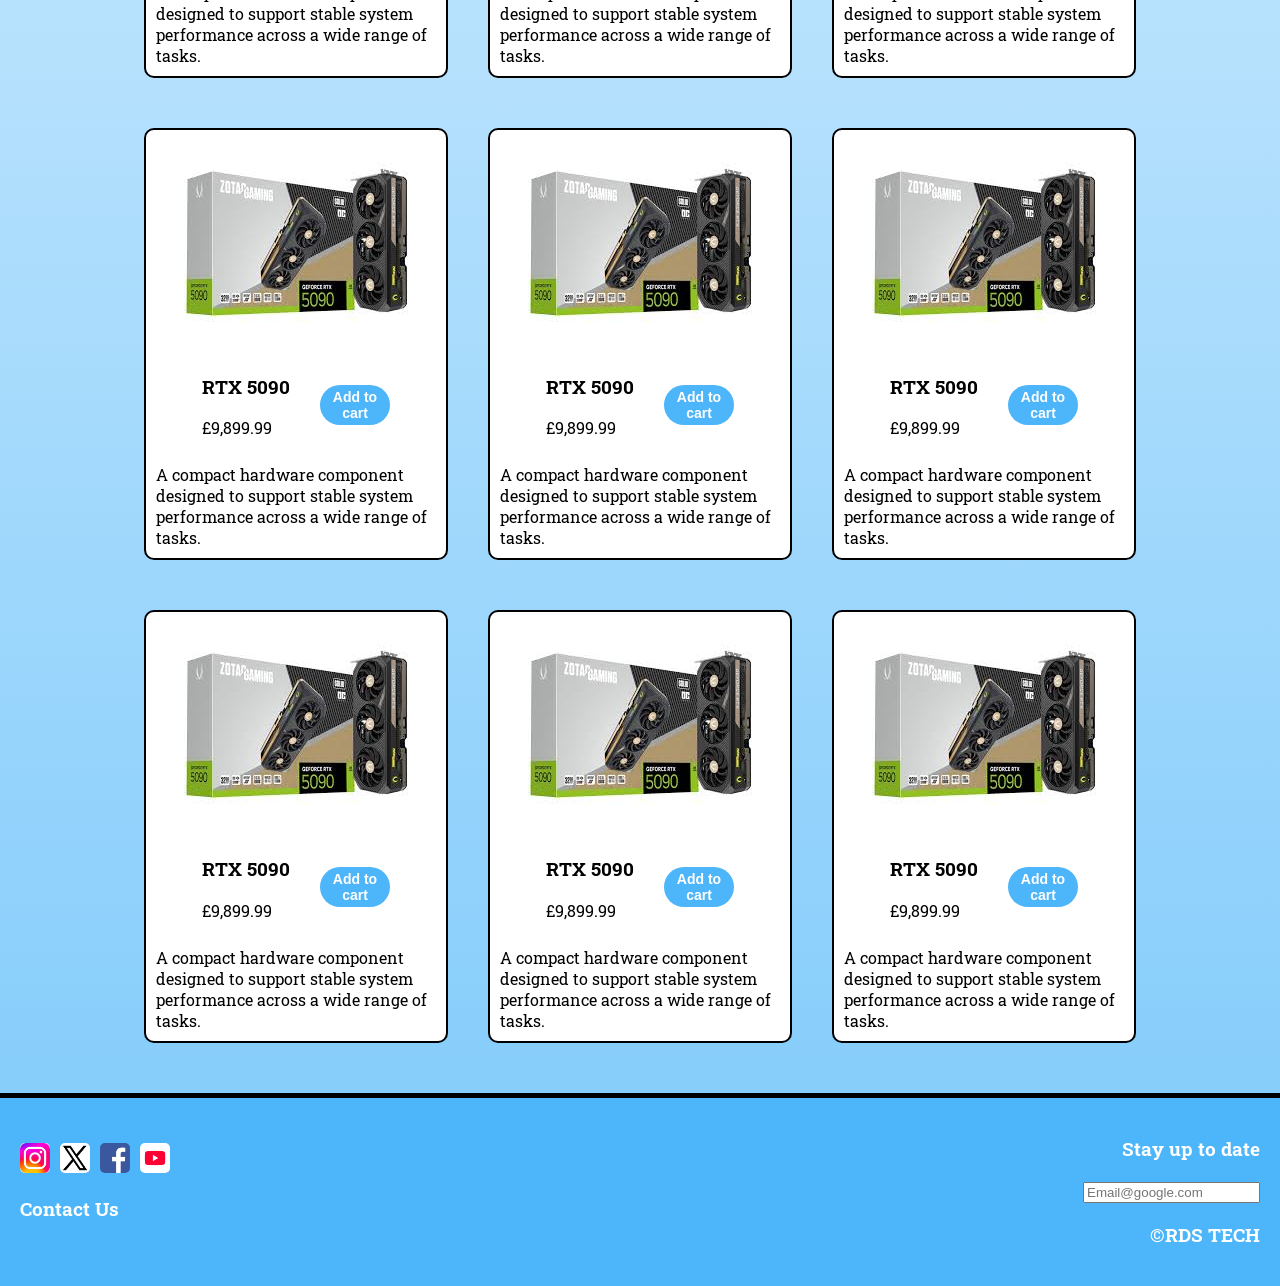
<file: RAM.html>
<!DOCTYPE html>
<html lang="en">

<head>
    <meta charset="UTF-8">
    <meta name="viewport" content="width=device-width, initial-scale=1.0">
    <title>RDS TECH</title>
    <link rel="preconnect" href="https://fonts.googleapis.com">
    <link rel="preconnect" href="https://fonts.gstatic.com" crossorigin>
    <link href="https://fonts.googleapis.com/css2?family=Roboto+Slab:wght@100..900&display=swap" rel="stylesheet">
    <link rel="stylesheet" href="Style.css">
</head>

<body>
    <!-- header as a whole -->
    <div class="header">

        <!-- left side of header -->
        <div class="header-left">
            <img class="header-logo" src="Images/rec tech.png" alt="Logo">
        </div>

        <!-- header title -->
        <h1 class="header-title">Roman's Tech</h1>
        
        <!-- header right -->
        <div class="header-right">
            <button class="account">
                Account
            </button>
            <button class="Cart">
                Cart
            </button>
        
        </div>
    </div>

    <!-- nav bar -->
     <div class="nav-bar">
        <a href="index.html">
            <button>
                HOME
            </button>
        </a>

        <a href="Deals.html">
            <button>
                DEALS
            </button>            
        </a>

        <a href="GPU.html">
            <button>
                GPU
            </button>
        </a>

        <a href="CPU.html">
            <button>
                CPU
            </button>
        </a>

        <a href="RAM.html">
            <button>
                RAM
            </button>
        </a>

        <a href="PSU.html">
            <button>PSU</button>
        </a>

        <a href="MOTHER.html">
            <button>
                MOTHER BOARDS
            </button>
        </a>

        <a href="PRE.HTML">
            <button>
                PRE-BUILDS
            </button>
        </a>
     </div>

    <!-- Event banner -->
    <div class="event-banner">
        <button class="banner-home" aria-label="Go to sales page">
            <img src="Images/Sales banner home.png" alt="Sales banner">
        </button>
    </div>

    <!-- Products -->
    
    <!-- TITLE -->
    <h1 class="hot-products-title">RAMs</h1>
    
    <section class="hot-product-all">

        <!-- WHOLE ARTICLE LEFT -->
        <article class="hot-product-left">

            <!-- IMG -->
            <div class="product-img">
                <img src="Items sold/PC parts/5090.jpg" alt="RTX 5090">
            </div>

            <!-- PRODUCT INFO -->
            <div class="product-info">
                
                <!-- PRODUCT AND PRICE -->
                <div class="product-data">

                    <!-- PRODUCT NAME -->
                    <div><h3>RTX 5090</h3></div>

                    <!-- PRICE -->
                    <div><p>£9,899.99</p></div>
        
                </div>

                <!-- BUTTON -->
                <div class="product-button">
                    <button>Add to cart</button>
                </div>

            </div>

            <!-- Description -->
            <div class="product-desc">
                A compact hardware component designed to support 
                stable system performance across a wide range of tasks.
            </div>

        </article>

        <!-- WHOLE ARTICLE MIDDLE -->
        <article class="hot-product-middle">
            <!-- IMG -->
            <div class="product-img">
                <img src="Items sold/PC parts/5090.jpg" alt="RTX 5090">
            </div>

            <!-- PRODUCT INFO -->
            <div class="product-info">
                
                <!-- PRODUCT AND PRICE -->
                <div class="product-data">

                    <!-- PRODUCT NAME -->
                    <div><h3>RTX 5090</h3></div>

                    <!-- PRICE -->
                    <div><p>£9,899.99</p></div>
        
                </div>

                <!-- BUTTON -->
                <div class="product-button">
                    <button>Add to cart</button>
                </div>
            </div>

            <!-- Description -->
            <div class="product-desc">
                A compact hardware component designed to support 
                stable system performance across a wide range of tasks.
            </div>

        </article>

        <!-- WHOLE ARTICLE RIGHT -->
         <article class="hot-product-right">
            <!-- IMG -->
            <div class="product-img">
                <img src="Items sold/PC parts/5090.jpg" alt="RTX 5090">
            </div>

            <!-- PRODUCT INFO -->
            <div class="product-info">
                
                <!-- PRODUCT AND PRICE -->
                <div class="product-data">

                    <!-- PRODUCT NAME -->
                    <div><h3>RTX 5090</h3></div>

                    <!-- PRICE -->
                    <div><p>£9,899.99</p></div>
        
                </div>

                <!-- BUTTON -->
                <div class="product-button">
                    <button>Add to cart</button>
                </div>
            </div>

            <!-- Description -->
            <div class="product-desc">
                A compact hardware component designed to support 
                stable system performance across a wide range of tasks.
            </div>

         </article>
    </section>

    <section class="hot-product-all">

        <!-- WHOLE ARTICLE LEFT -->
        <article class="hot-product-left">

            <!-- IMG -->
            <div class="product-img">
                <img src="Items sold/PC parts/5090.jpg" alt="RTX 5090">
            </div>

            <!-- PRODUCT INFO -->
            <div class="product-info">
                
                <!-- PRODUCT AND PRICE -->
                <div class="product-data">

                    <!-- PRODUCT NAME -->
                    <div><h3>RTX 5090</h3></div>

                    <!-- PRICE -->
                    <div><p>£9,899.99</p></div>
        
                </div>

                <!-- BUTTON -->
                <div class="product-button">
                    <button>Add to cart</button>
                </div>

            </div>

            <!-- Description -->
            <div class="product-desc">
                A compact hardware component designed to support 
                stable system performance across a wide range of tasks.
            </div>

        </article>

        <!-- WHOLE ARTICLE MIDDLE -->
        <article class="hot-product-middle">
            <!-- IMG -->
            <div class="product-img">
                <img src="Items sold/PC parts/5090.jpg" alt="RTX 5090">
            </div>

            <!-- PRODUCT INFO -->
            <div class="product-info">
                
                <!-- PRODUCT AND PRICE -->
                <div class="product-data">

                    <!-- PRODUCT NAME -->
                    <div><h3>RTX 5090</h3></div>

                    <!-- PRICE -->
                    <div><p>£9,899.99</p></div>
        
                </div>

                <!-- BUTTON -->
                <div class="product-button">
                    <button>Add to cart</button>
                </div>
            </div>

            <!-- Description -->
            <div class="product-desc">
                A compact hardware component designed to support 
                stable system performance across a wide range of tasks.
            </div>

        </article>

        <!-- WHOLE ARTICLE RIGHT -->
         <article class="hot-product-right">
            <!-- IMG -->
            <div class="product-img">
                <img src="Items sold/PC parts/5090.jpg" alt="RTX 5090">
            </div>

            <!-- PRODUCT INFO -->
            <div class="product-info">
                
                <!-- PRODUCT AND PRICE -->
                <div class="product-data">

                    <!-- PRODUCT NAME -->
                    <div><h3>RTX 5090</h3></div>

                    <!-- PRICE -->
                    <div><p>£9,899.99</p></div>
        
                </div>

                <!-- BUTTON -->
                <div class="product-button">
                    <button>Add to cart</button>
                </div>
            </div>

            <!-- Description -->
            <div class="product-desc">
                A compact hardware component designed to support 
                stable system performance across a wide range of tasks.
            </div>

         </article>
    </section>

    <section class="hot-product-all">

        <!-- WHOLE ARTICLE LEFT -->
        <article class="hot-product-left">

            <!-- IMG -->
            <div class="product-img">
                <img src="Items sold/PC parts/5090.jpg" alt="RTX 5090">
            </div>

            <!-- PRODUCT INFO -->
            <div class="product-info">
                
                <!-- PRODUCT AND PRICE -->
                <div class="product-data">

                    <!-- PRODUCT NAME -->
                    <div><h3>RTX 5090</h3></div>

                    <!-- PRICE -->
                    <div><p>£9,899.99</p></div>
        
                </div>

                <!-- BUTTON -->
                <div class="product-button">
                    <button>Add to cart</button>
                </div>

            </div>

            <!-- Description -->
            <div class="product-desc">
                A compact hardware component designed to support 
                stable system performance across a wide range of tasks.
            </div>

        </article>

        <!-- WHOLE ARTICLE MIDDLE -->
        <article class="hot-product-middle">
            <!-- IMG -->
            <div class="product-img">
                <img src="Items sold/PC parts/5090.jpg" alt="RTX 5090">
            </div>

            <!-- PRODUCT INFO -->
            <div class="product-info">
                
                <!-- PRODUCT AND PRICE -->
                <div class="product-data">

                    <!-- PRODUCT NAME -->
                    <div><h3>RTX 5090</h3></div>

                    <!-- PRICE -->
                    <div><p>£9,899.99</p></div>
        
                </div>

                <!-- BUTTON -->
                <div class="product-button">
                    <button>Add to cart</button>
                </div>
            </div>

            <!-- Description -->
            <div class="product-desc">
                A compact hardware component designed to support 
                stable system performance across a wide range of tasks.
            </div>

        </article>

        <!-- WHOLE ARTICLE RIGHT -->
         <article class="hot-product-right">
            <!-- IMG -->
            <div class="product-img">
                <img src="Items sold/PC parts/5090.jpg" alt="RTX 5090">
            </div>

            <!-- PRODUCT INFO -->
            <div class="product-info">
                
                <!-- PRODUCT AND PRICE -->
                <div class="product-data">

                    <!-- PRODUCT NAME -->
                    <div><h3>RTX 5090</h3></div>

                    <!-- PRICE -->
                    <div><p>£9,899.99</p></div>
        
                </div>

                <!-- BUTTON -->
                <div class="product-button">
                    <button>Add to cart</button>
                </div>
            </div>

            <!-- Description -->
            <div class="product-desc">
                A compact hardware component designed to support 
                stable system performance across a wide range of tasks.
            </div>

         </article>
    </section>

    <section class="hot-product-all">

        <!-- WHOLE ARTICLE LEFT -->
        <article class="hot-product-left">

            <!-- IMG -->
            <div class="product-img">
                <img src="Items sold/PC parts/5090.jpg" alt="RTX 5090">
            </div>

            <!-- PRODUCT INFO -->
            <div class="product-info">
                
                <!-- PRODUCT AND PRICE -->
                <div class="product-data">

                    <!-- PRODUCT NAME -->
                    <div><h3>RTX 5090</h3></div>

                    <!-- PRICE -->
                    <div><p>£9,899.99</p></div>
        
                </div>

                <!-- BUTTON -->
                <div class="product-button">
                    <button>Add to cart</button>
                </div>

            </div>

            <!-- Description -->
            <div class="product-desc">
                A compact hardware component designed to support 
                stable system performance across a wide range of tasks.
            </div>

        </article>

        <!-- WHOLE ARTICLE MIDDLE -->
        <article class="hot-product-middle">
            <!-- IMG -->
            <div class="product-img">
                <img src="Items sold/PC parts/5090.jpg" alt="RTX 5090">
            </div>

            <!-- PRODUCT INFO -->
            <div class="product-info">
                
                <!-- PRODUCT AND PRICE -->
                <div class="product-data">

                    <!-- PRODUCT NAME -->
                    <div><h3>RTX 5090</h3></div>

                    <!-- PRICE -->
                    <div><p>£9,899.99</p></div>
        
                </div>

                <!-- BUTTON -->
                <div class="product-button">
                    <button>Add to cart</button>
                </div>
            </div>

            <!-- Description -->
            <div class="product-desc">
                A compact hardware component designed to support 
                stable system performance across a wide range of tasks.
            </div>

        </article>

        <!-- WHOLE ARTICLE RIGHT -->
         <article class="hot-product-right">
            <!-- IMG -->
            <div class="product-img">
                <img src="Items sold/PC parts/5090.jpg" alt="RTX 5090">
            </div>

            <!-- PRODUCT INFO -->
            <div class="product-info">
                
                <!-- PRODUCT AND PRICE -->
                <div class="product-data">

                    <!-- PRODUCT NAME -->
                    <div><h3>RTX 5090</h3></div>

                    <!-- PRICE -->
                    <div><p>£9,899.99</p></div>
        
                </div>

                <!-- BUTTON -->
                <div class="product-button">
                    <button>Add to cart</button>
                </div>
            </div>

            <!-- Description -->
            <div class="product-desc">
                A compact hardware component designed to support 
                stable system performance across a wide range of tasks.
            </div>

         </article>
    </section>


    <!-- Footer -->

    <footer class="footer">

        <!-- Footer left -->
        <div class="footer-left">
            <div class="footer-links">
                <!-- Contact us buttons -->
                <a href="https://www.instagram.com/" target="_blank">
                    <img src="Images/instagram logo.jpg" alt="Instagram">
                </a>
                <a href="https://x.com/" target="_blank">
                    <img src="Images/X logo.png" alt="X">
                </a>
                <a href="https://www.facebook.com/?locale=en_GB" target="_blank">
                    <img src="Images/facebook logo.png" alt="Facebook">
                </a>
                <a href="https://www.youtube.com/" target="_blank">
                    <img src="Images/youtube logo.png" alt="Youtube">
                </a>
            </div>

            <div>
                <h3>Contact Us</h3>
            </div>
        </div>

        <!-- Footer right -->
        <div class="footer-right">
            <!-- Email stay up to date -->
             <h3>Stay up to date</h3>
            <input type="email" placeholder="Email@google.com">
            <!-- Copywrite -->
            <h3>©RDS TECH</h3>
        </div>
    </footer>

</body>
</html>
</file>
<file: Style.css>
body {
    font-family: "Roboto Slab", serif;
    margin: 0px;

    /* aplies the background to all the visable page */
    min-height: 100vh;
    background: linear-gradient(to top, #7ecafb, #ffffff);
}

/* header whole */
.header {
    position: relative;
    display: flex;
    justify-content: space-between;
    align-items: center;
    padding: 0 20px;
    height: 100px;
}

/* header left */
.header-left {
    display: flex;
    align-items: center;
}

.header-logo {
    width: clamp(120px, 20vw, 250px);
}

.header-logo img {
    width: 100%;
    max-width: 250px;
    height: auto;
}

/* centre header */
.header-title {
    position: absolute;
    left: 50%;
    transform: translateX(-50%);
    margin: 0;
    text-align: center;

    font-size: clamp(18px, 3vw, 32px)
}

/* right header */
.header-right {
    display: flex;
    gap: 20px;
    align-items: center;
}

/* buttons */
.header-right button {
    width: clamp(55px, 8vw, 70px);
    height: clamp(32px, 5vw, 40px);

    background-color: #4db5f9;
    border-style: double;
    border-radius: 20px;

    /* colour the text */
    color: white;
    font-weight: 600;
    font-size: clamp(12px, 1.4vw, 14px);


    /* changes the cursor */
    cursor: pointer;

    /* border */
    border: 2px;
}

.header-right button:hover {
    background-color: #7ecafb;
}

/* nav bar */
.nav-bar {
    width: 100%;

    display: flex;
    align-items: center;
    justify-content: center;
    gap: 20px;

    padding: 10px 0px;
    border-top: 10px groove grey;
    border-bottom: 10px groove grey;

    flex-wrap: wrap;
}

.nav-bar button {
    background-color: #4db5f9;
    border-style: double;
    color: white;
    
    border: 2px;
    border-radius: 20px;
    height: 30px;
    width: 85px;

    font-size: 10px;
    font-weight: 600;

    cursor: pointer;

}

.nav-bar button:hover {
    background-color: #7ecafb;
}

/* ------------------------------------------------------------------ */

/* home banner */
.banner-home {
    padding-top: 50px;
    padding-bottom: 50px;
    background: 0;
    border: 0;
}

.banner-home img {
    cursor: pointer;
    width: 50%;
    height: auto;
    border-radius: 10px;
    box-shadow: 0 4px 20px grey;
}

/* ----------------------------------------------------------------- */

/* Home articles */
.split-section {
    display: flex;
    justify-content: space-between;
    align-items: flex-start;
    gap: clamp(20px, 5vw, 80px);
    flex-wrap: wrap;
    justify-content: center;
}

.left-article,
.right-article {
    max-width: 500px;

    margin: 30px;
    font-size: clamp(1rem, 2vw, 1.5rem);

    background-color: white;
    border-radius: 10px;
    padding: 0px 10px 0px 10px;
    border-style: solid;
}

.split-section > div {
    width: auto;
}

/* Left */

/* Right */
.right-article {
    align-items: right;
    margin-right: 30px;
}


.slideshow {
    position: relative;
    width: 100%;
    max-width: 350px;
    aspect-ratio: 1 / 1;
    overflow: hidden;
    border: 2px solid #000000;
    border-radius: 8px;
    margin-bottom: 10px;
}

.slideshow img {
    position: absolute;
    width: 100%;
    height: 100%;
    object-fit: cover;

    opacity: 0;
    animation: fade 12s infinite;
}

/* slide show with dilay */
.slideshow img:nth-child(1) { animation-delay: 0s; }
.slideshow img:nth-child(2) { animation-delay: 2s; }
.slideshow img:nth-child(3) { animation-delay: 4s; }
.slideshow img:nth-child(4) { animation-delay: 6s; }
.slideshow img:nth-child(5) { animation-delay: 8s; }
.slideshow img:nth-child(6) { animation-delay: 10s; }

@keyframes fade {
    0%   { opacity: 0; }
    5%   { opacity: 1; }
    20%  { opacity: 1; }
    25%  { opacity: 0; }
    100% { opacity: 0; }
}

/* ---------------------------------------------------------------- */

/* Hot products title */
.hot-products-title {
    background-color: white;
    border-radius: 10px;
    border-style: solid;
    text-align: center;
    display: inline-block;

    margin: 50px auto;
    padding: 12px 24px;
    width: fit-content;
    display: block;
}

/* product img */
.product-img {
    display: flex;
    justify-content: center;
    align-items: center;
}

/* product info */
.product-info {
    display: flex;
    justify-content: center;
}

/* product button */
.product-button {
    align-self: center;
    padding-left: 30px;
}

.product-button button{
    width: 70px;
    height: 40px;
    background-color: #4db5f9;
    border-style: double;
    border-radius: 20px;
    
    /* colour the text */
    color: white;
    font-weight: 600;
    font-size: 14px;

    /* changes the cursor */
    cursor: pointer;

    /* border */
    border: 2px;
}

.product-button button:hover {
    background-color: #7ecafb;
}

/* producut desc zero flex */
.product-desc {
    justify-self: center;
    margin: 10px;
}

/* -------------------------------------------------------------- */

.hot-product-left,
.hot-product-middle,
.hot-product-right {
    background-color: white;
    border-radius: 10px;
    width: 100%;
    max-width: 300px;
    border: 2px solid black;
}

.hot-product-all {
    display: flex;
    justify-content: center;
    gap: 40px;
    flex-wrap: wrap;
    margin-bottom: 50px;
}

/* --------------------------------------------------------------- */
/* footer */
.footer {
    margin-top: 50px;
    background-color: #4db5f9;
    border-top: solid black 5px;
    color: white;

    display: flex;
    align-items: center;
    padding: 20px;
    justify-content: space-between;
}
/* footer left */

.footer-links {
    display: flex;
    gap: 10px;
}
.footer-left img {
    width: 30px;
    border-radius: 5px;
}

/* footer right */
.footer-right {
    margin-left: auto;
    text-align: right;
}

/* --------------------------------------------------------------- */
/* misc */
</file>
